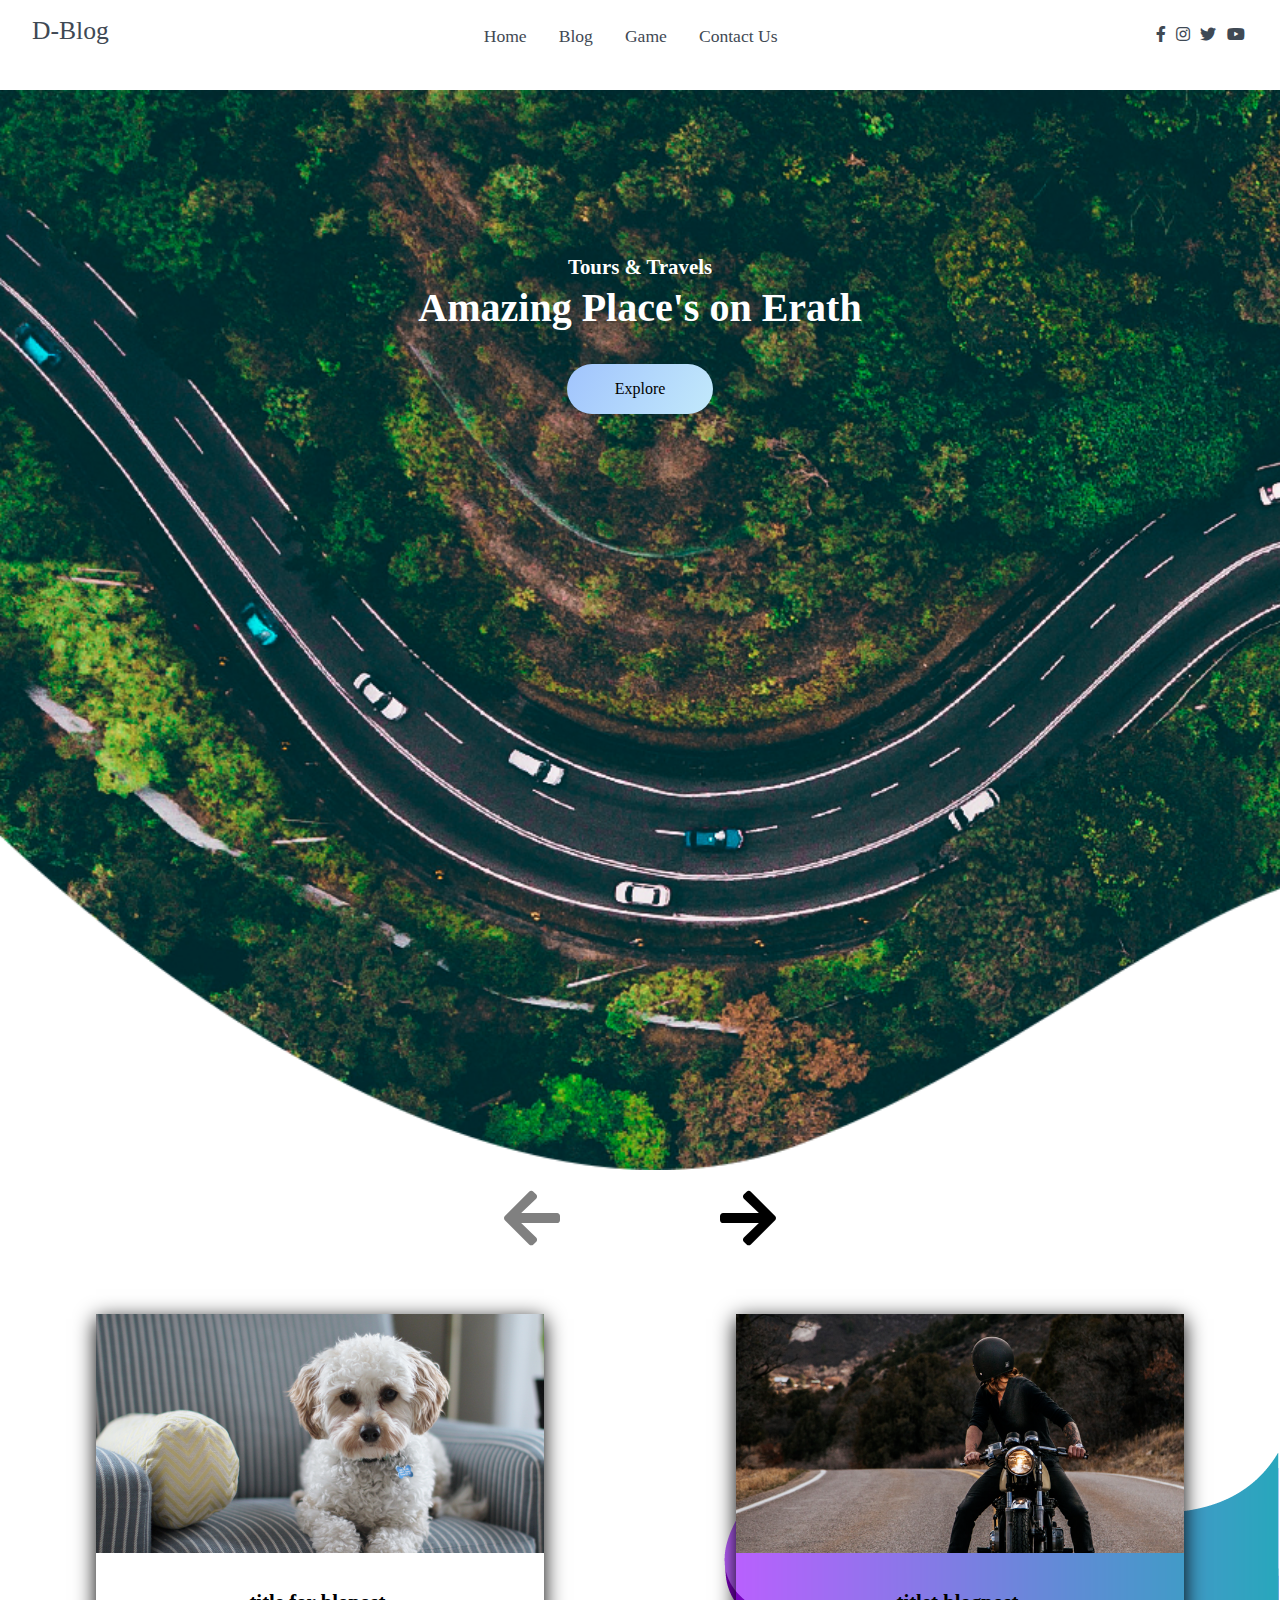
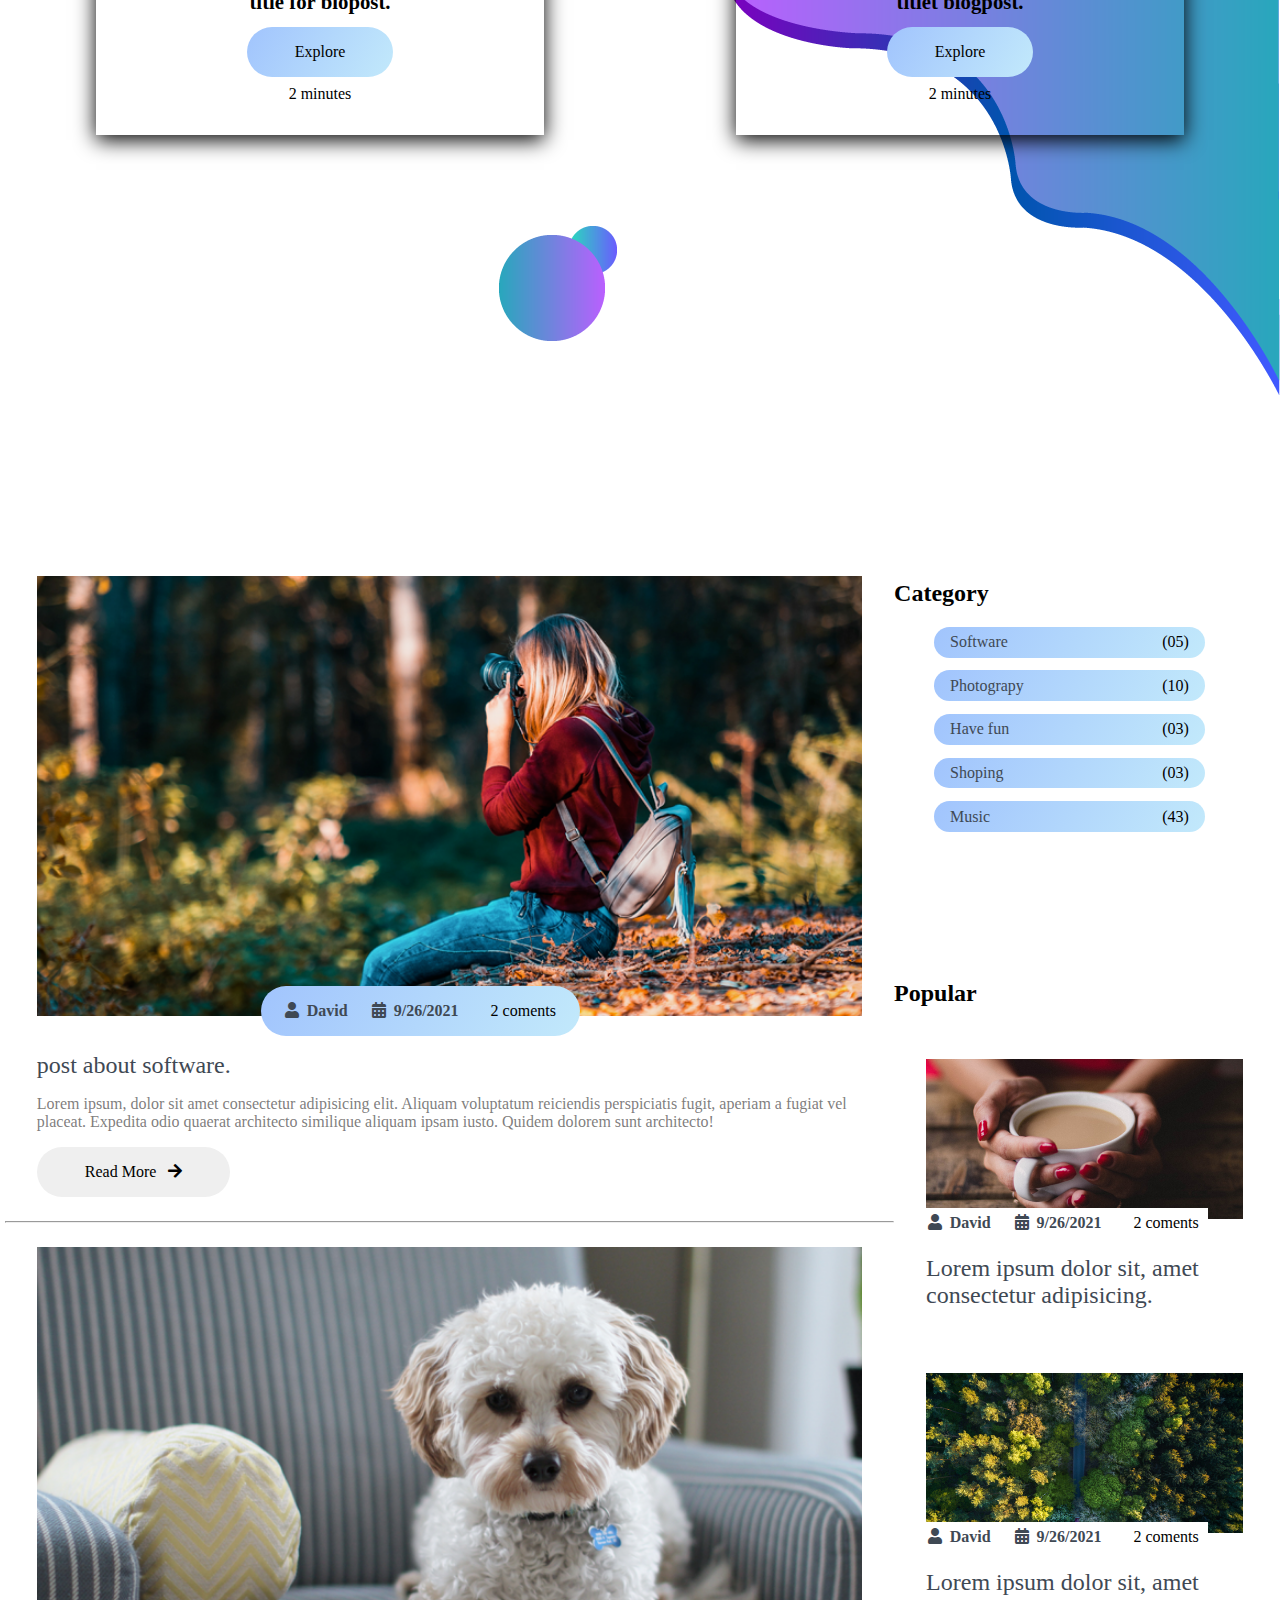
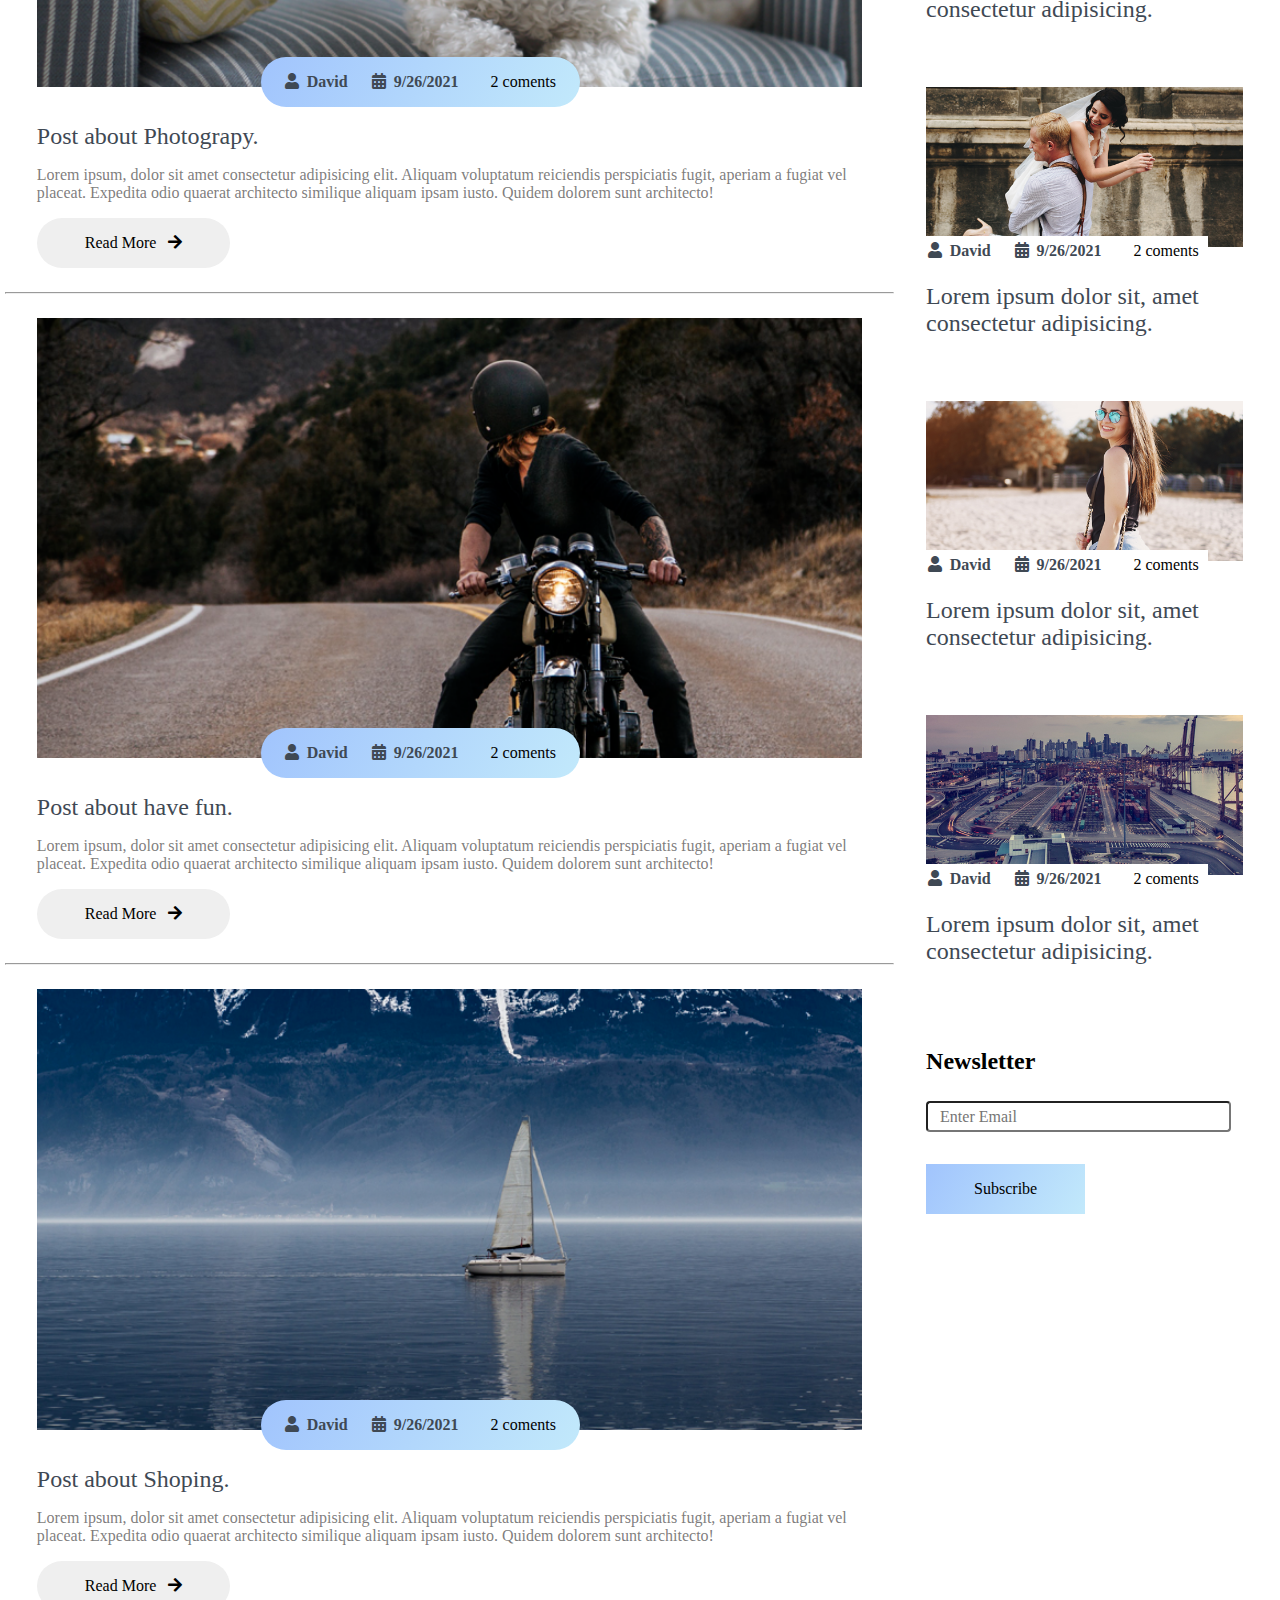
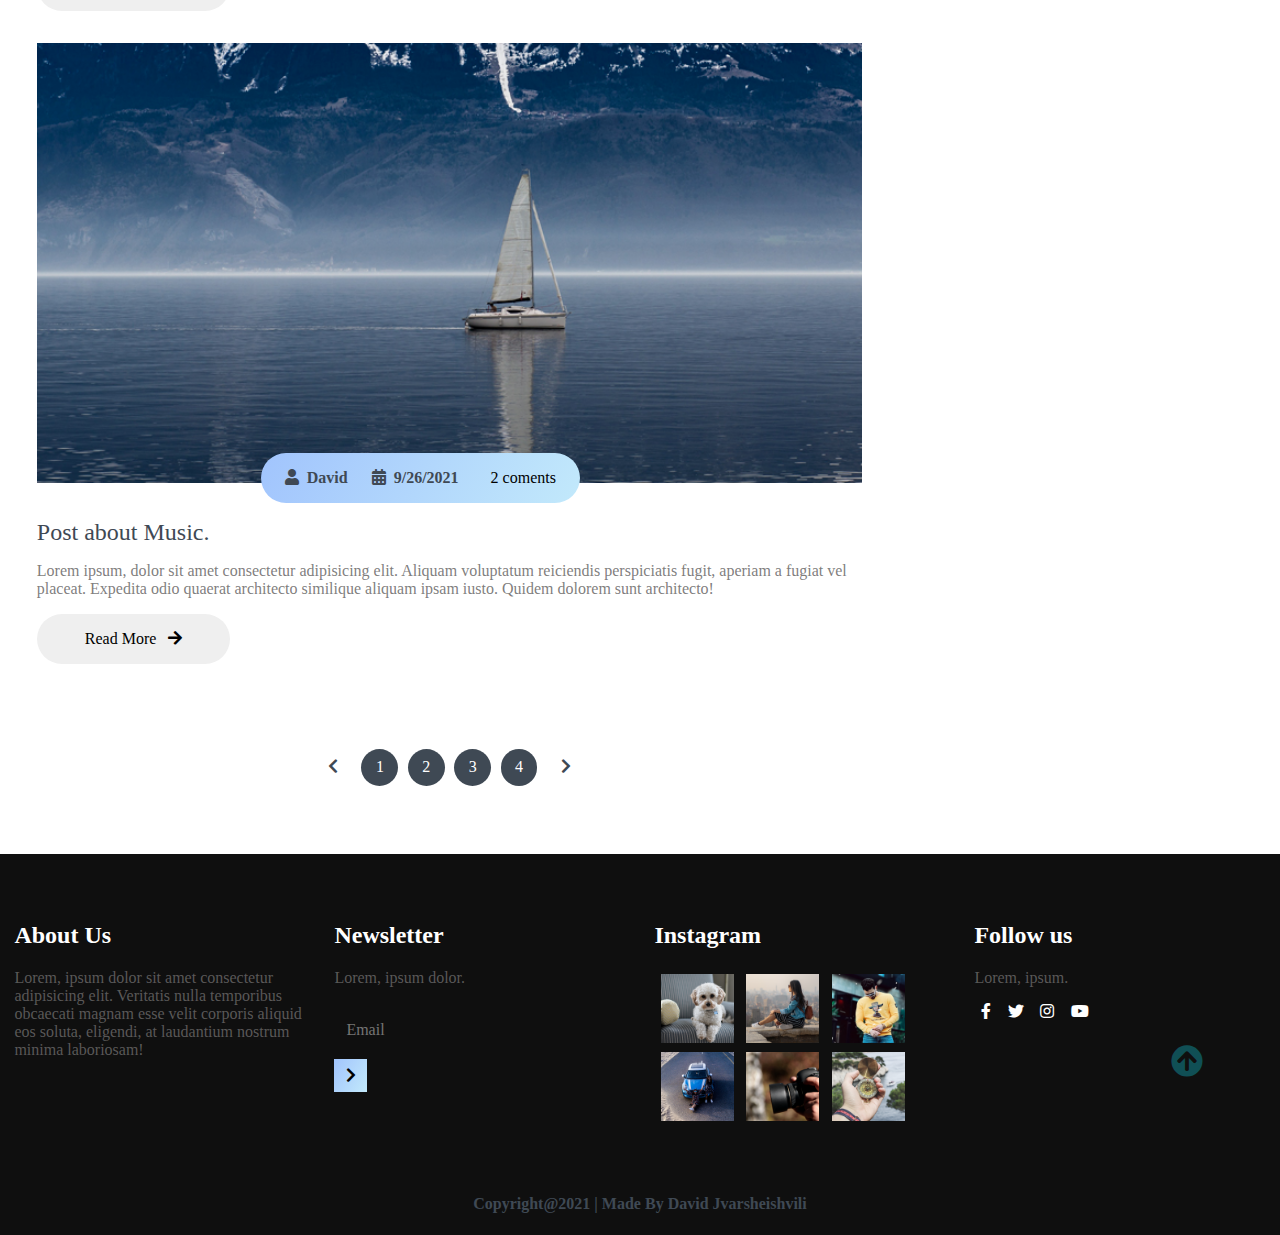
<file: index.html>
<!DOCTYPE html>
<html lang="en">
<head>
    <meta charset="UTF-8">
    <meta http-equiv="X-UA-Compatible" content="IE=edge">
    <meta name="viewport" content="width=device-width, initial-scale=1.0">
<!-- სტილები -->
<!-- 
font-awsome -->
<!-- Optional Theme Stylesheet -->

<link rel="stylesheet" href="css/all.css">
    <link rel="stylesheet" href="css/style.css">
    <title>David's Blog</title>
</head>
<body>
    <!-- ნავ მენიუ -->
    <nav class="nav">
        <div class="nav-menu flex-row">
            <div class="nav-brand">
                <a href="index.html" class="text-gray">D-Blog</a>
            </div>
            <div class="toogle-collapse">
                <div class="toogle-icons" id="menu">
                    <i class="fas fa-bars" id="icon"></i>
                    <i class="fas fa-times" id="close" style="display: none;"></i>
                </div>
            </div>
            <div>
    
                <il class="nav-items">
                    <li class="nav-link">
                        <a href="index.html">Home</a>
                    </li>
                    <li class="nav-link">
                        <a href="blog.html">Blog</a>
                    </li>
                    <li class="nav-link">
                        <a href="game.html">Game</a>
                    </li>
                    <li class="nav-link">
                        <a href="contact.html">Contact Us</a>
                    </li>
                    
    
    
    
    
                </li>
    
            </div>
            <div class="social text-gray">
    <a href="#"><i class="fab fa-facebook-f"></i></a>
    <a href="#"><i class="fab fa-instagram"></i></a>
    <a href="#"><i class="fab fa-twitter"></i></a>
    <a href="#"><i class="fab fa-youtube"></i></a>
    
    
    
            </div>
        </div>
    </nav>
    
 <!-- ნავ მენიუ -->
<!-- მთავარი -->
<main>
<!-- საიტის სათაური -->
<section class="site-title">
<div class="site-background">
    <h3>Tours & Travels</h3>
    <h1>Amazing Place's on Erath</h1>
    <button class="btn">Explore</button>
</div>

</section>

<!-- blogi -->
 <section class="blog-s">
    <div class="container">
        <div id="regualtors">
            <i class="fas fa-arrow-left" id="left"></i>
            <i class="fas fa-arrow-right" id="right"></i>
        </div>
    <div class="blog">

            <div class="blog-post">
    <div class="blog-content"  id="b1">
        <img src="/assets/Blog-post/blog2.png" alt="Post1">
        <div class="blog-title">
            <h3>title for blopost.</h3>
            <button class="btn btn-blog">Explore</button>
            <br>
            <span>2 minutes</span>
        </div>
    </div>
    <div class="blog-content" id="b2">
        <img src="/assets/Blog-post/blog3.png" alt="Post1">
        <div class="blog-title">
            <h3>titlet blogpost.</h3>
            <button class="btn btn-blog">Explore</button>
            <br>
            <span>2 minutes</span>
        </div>
    </div>
    <div class="blog-content display-none" id="b3">
        <img src="/assets/Blog-post/blog1.png" alt="Post1">
        <div class="blog-title">
            <h3>Lorem ipsum dolor sit amet.</h3>
            <button class="btn btn-blog">Explore</button>
            <br>
            <span>2 minutes</span>
        </div>
    </div>
    <div class="blog-content display-none" id="b4">
        <img src="/assets/Blog-post/blog4.png" alt="Post1">
        <div class="blog-title">
            <h3>Lorem ipsum dolor sit amet.</h3>
            <button class="btn btn-blog">Explore</button>
            <br>
            <span>2 minutes</span>
        </div>
    </div>
    </div>
            </div>
        </div>




    
    </section> 
<section class="conteiner">
<div class="site-content">
<div class="post">

    <div class="post-content" id="software">
        <div class="post-image">
            <div>
                <img src="/assets/Blog-post/blog1.png" class="img" alt="">
            </div>
            <div class="post-info flex-row">
                <span>
                    <i class="fas fa-user text-gray">&nbsp;&nbsp;David&nbsp;&nbsp;</i>
                </span>
                <span>
                    <i class="fas fa-calendar-alt text-gray">&nbsp;&nbsp;9/26/2021&nbsp;&nbsp;</i>
                </span>
                <span>&nbsp;&nbsp;2 coments</span>
            </div>
        </div>
        <div class="post-title">
            <a href="#">post about software.</a>
            <p>Lorem ipsum, dolor sit amet consectetur adipisicing elit. Aliquam voluptatum reiciendis perspiciatis fugit, aperiam a fugiat vel placeat. Expedita odio quaerat architecto similique aliquam ipsam iusto. Quidem dolorem sunt architecto!</p>
        <button class="=btn post-btn" style="    border:none;
        border-radius: 2rem;
        padding: 1rem 3rem;
        font-size: 1rem;
        font-family: var(--Livvic);
        cursor: pointer;">Read More &nbsp; <i class="fas fa-arrow-right"></i></button>
        </div>
    </div>
    <hr>
    <div class="post-content" id="photograpy">
        <div class="post-image">
            <div>
                <img src="/assets/Blog-post/blog2.png" class="img" alt="">
            </div>
            <div class="post-info flex-row">
                <span>
                    <i class="fas fa-user text-gray">&nbsp;&nbsp;David&nbsp;&nbsp;</i>
                </span>
                <span>
                    <i class="fas fa-calendar-alt text-gray">&nbsp;&nbsp;9/26/2021&nbsp;&nbsp;</i>
                </span>
                <span>&nbsp;&nbsp;2 coments</span>
            </div>
        </div>
        <div class="post-title">
            <a href="#">Post about Photograpy.</a>
            <p>Lorem ipsum, dolor sit amet consectetur adipisicing elit. Aliquam voluptatum reiciendis perspiciatis fugit, aperiam a fugiat vel placeat. Expedita odio quaerat architecto similique aliquam ipsam iusto. Quidem dolorem sunt architecto!</p>
        <button class="=btn post-btn" style="    border:none;
        border-radius: 2rem;
        padding: 1rem 3rem;
        font-size: 1rem;
        font-family: var(--Livvic);
        cursor: pointer;">Read More &nbsp; <i class="fas fa-arrow-right"></i></button>
        </div>
    </div>
    <hr>
    <div class="post-content" id="have-fun">
        <div class="post-image">
            <div>
                <img src="/assets/Blog-post/blog3.png" class="img" alt="">
            </div>
            <div class="post-info flex-row">
                <span>
                    <i class="fas fa-user text-gray">&nbsp;&nbsp;David&nbsp;&nbsp;</i>
                </span>
                <span>
                    <i class="fas fa-calendar-alt text-gray">&nbsp;&nbsp;9/26/2021&nbsp;&nbsp;</i>
                </span>
                <span>&nbsp;&nbsp;2 coments</span>
            </div>
        </div>
        <div class="post-title">
            <a href="#">Post about have fun.</a>
            <p>Lorem ipsum, dolor sit amet consectetur adipisicing elit. Aliquam voluptatum reiciendis perspiciatis fugit, aperiam a fugiat vel placeat. Expedita odio quaerat architecto similique aliquam ipsam iusto. Quidem dolorem sunt architecto!</p>
        <button class="=btn post-btn" style="    border:none;
        border-radius: 2rem;
        padding: 1rem 3rem;
        font-size: 1rem;
        font-family: var(--Livvic);
        cursor: pointer;">Read More &nbsp; <i class="fas fa-arrow-right"></i></button>
        </div>
    </div>
    <hr>
    <div class="post-content" id="shoping">
        <div class="post-image">
            <div>
                <img src="/assets/Blog-post/blog4.png" class="img" alt="">
            </div>
            <div class="post-info flex-row">
                <span>
                    <i class="fas fa-user text-gray">&nbsp;&nbsp;David&nbsp;&nbsp;</i>
                </span>
                <span>
                    <i class="fas fa-calendar-alt text-gray">&nbsp;&nbsp;9/26/2021&nbsp;&nbsp;</i>
                </span>
                <span>&nbsp;&nbsp;2 coments</span>
            </div>
        </div>
        <div class="post-title">
            <a href="#">Post about Shoping.</a>
            <p>Lorem ipsum, dolor sit amet consectetur adipisicing elit. Aliquam voluptatum reiciendis perspiciatis fugit, aperiam a fugiat vel placeat. Expedita odio quaerat architecto similique aliquam ipsam iusto. Quidem dolorem sunt architecto!</p>
        <button class="=btn post-btn" style="    border:none;
        border-radius: 2rem;
        padding: 1rem 3rem;
        font-size: 1rem;
        font-family: var(--Livvic);
        cursor: pointer;">Read More &nbsp; <i class="fas fa-arrow-right"></i></button>
        </div>
    </div>
    <div class="post-content" id="music">
        <div class="post-image">
            <div>
                <img src="/assets/Blog-post/blog4.png" class="img" alt="">
            </div>
            <div class="post-info flex-row">
                <span>
                    <i class="fas fa-user text-gray">&nbsp;&nbsp;David&nbsp;&nbsp;</i>
                </span>
                <span>
                    <i class="fas fa-calendar-alt text-gray">&nbsp;&nbsp;9/26/2021&nbsp;&nbsp;</i>
                </span>
                <span>&nbsp;&nbsp;2 coments</span>
            </div>
        </div>
        <div class="post-title">
            <a href="#">Post about Music.</a>
            <p>Lorem ipsum, dolor sit amet consectetur adipisicing elit. Aliquam voluptatum reiciendis perspiciatis fugit, aperiam a fugiat vel placeat. Expedita odio quaerat architecto similique aliquam ipsam iusto. Quidem dolorem sunt architecto!</p>
        <button class="=btn post-btn" style="    border:none;
        border-radius: 2rem;
        padding: 1rem 3rem;
        font-size: 1rem;
        font-family: var(--Livvic);
        cursor: pointer;">Read More &nbsp; <i class="fas fa-arrow-right"></i></button>
        </div>
    </div>

    <div class="pagination flex-row">
        <a href="blog.html"><i class="fas fa-chevron-left"></i></a>
 
 <a href="blog.html" class="pages">1</a>
 <a href="blog-2.html" class="pages">2</a>
 <a href="blog.html" class="pages">3</a>
 <a href="blog-2.html" class="pages">4</a>
 
 
        <a href="blog-2.html"><i class="fas fa-chevron-right"></i></a>
        
    </div>
    
</div>
<aside class="sidebar">
    <div class="category">
        <h2>Category</h2>
        <ul class="category-list">
            <li class="list-items">
                <a href="blog.html">Software</a>
                <span>(05)</span>
            </li>
            <li class="list-items">
                <a href="blog.html">Photograpy</a>
                <span>(10)</span>
            </li>
            <li class="list-items">
                <a href="blog.html">Have fun</a>
                <span>(03)</span>
            </li>
            <li class="list-items">
                <a href="blog.html">Shoping</a>
                <span>(03)</span>
            </li>
            <li class="list-items">
                <a href="blog.html">Music</a>
                <span>(43)</span>
            </li>
        </ul>
    </div>
    <div class="popular-posts">
        <h2>Popular</h2>
        <div class="post-content" id="P">
            <div class="post-image">
                <div>
                    <img src="/assets/popular-post/m-blog-1.jpg" class="img" alt="">
                </div>
                <div class="post-info flex-row" id="PI">
                    <span>
                        <i class="fas fa-user text-gray">&nbsp;&nbsp;David&nbsp;&nbsp;</i>
                    </span>
                    <span>
                        <i class="fas fa-calendar-alt text-gray">&nbsp;&nbsp;9/26/2021&nbsp;&nbsp;</i>
                    </span>
                    <span>&nbsp;&nbsp;2 coments</span>
                </div>
            </div>
            <div class="post-title">
                <a href="#">Lorem ipsum dolor sit, amet consectetur adipisicing.</a>
                
            </div>
        </div>
        <div class="post-content" id="P">
            <div class="post-image">
                <div>
                    <img src="/assets/popular-post/m-blog-2.jpg" class="img" alt="">
                </div>
                <div class="post-info flex-row" id="PI">
                    <span>
                        <i class="fas fa-user text-gray">&nbsp;&nbsp;David&nbsp;&nbsp;</i>
                    </span>
                    <span>
                        <i class="fas fa-calendar-alt text-gray">&nbsp;&nbsp;9/26/2021&nbsp;&nbsp;</i>
                    </span>
                    <span>&nbsp;&nbsp;2 coments</span>
                </div>
            </div>
            <div class="post-title">
                <a href="#">Lorem ipsum dolor sit, amet consectetur adipisicing.</a>
                
            </div>
        </div>
        <div class="post-content" id="P">
            <div class="post-image">
                <div>
                    <img src="/assets/popular-post/m-blog-3.jpg" class="img" alt="">
                </div>
                <div class="post-info flex-row" id="PI">
                    <span>
                        <i class="fas fa-user text-gray">&nbsp;&nbsp;David&nbsp;&nbsp;</i>
                    </span>
                    <span>
                        <i class="fas fa-calendar-alt text-gray">&nbsp;&nbsp;9/26/2021&nbsp;&nbsp;</i>
                    </span>
                    <span>&nbsp;&nbsp;2 coments</span>
                </div>
            </div>
            <div class="post-title">
                <a href="#">Lorem ipsum dolor sit, amet consectetur adipisicing.</a>
                
            </div>
        </div>
        <div class="post-content" id="P">
            <div class="post-image">
                <div>
                    <img src="/assets/popular-post/m-blog-4.jpg" class="img" alt="">
                </div>
                <div class="post-info flex-row" id="PI">
                    <span>
                        <i class="fas fa-user text-gray">&nbsp;&nbsp;David&nbsp;&nbsp;</i>
                    </span>
                    <span>
                        <i class="fas fa-calendar-alt text-gray">&nbsp;&nbsp;9/26/2021&nbsp;&nbsp;</i>
                    </span>
                    <span>&nbsp;&nbsp;2 coments</span>
                </div>
            </div>
            <div class="post-title">
                <a href="#">Lorem ipsum dolor sit, amet consectetur adipisicing.</a>
                
            </div>
        </div>
        <div class="post-content" id="P">
            <div class="post-image">
                <div>
                    <img src="/assets/popular-post/m-blog-5.jpg" class="img" alt="">
                </div>
                <div class="post-info flex-row" id="PI">
                    <span>
                        <i class="fas fa-user text-gray">&nbsp;&nbsp;David&nbsp;&nbsp;</i>
                    </span>
                    <span>
                        <i class="fas fa-calendar-alt text-gray">&nbsp;&nbsp;9/26/2021&nbsp;&nbsp;</i>
                    </span>
                    <span>&nbsp;&nbsp;2 coments</span>
                </div>
            </div>
            <div class="post-title">
                <a href="#">Lorem ipsum dolor sit, amet consectetur adipisicing.</a>
                
            </div>
        </div>

    </div>

    <div class="newsletter">
        <h2>Newsletter</h2>
        <div class="form-element">
            <input type="text" class="input-element" placeholder="Enter Email">
            <button class="btn form-btn" >Subscribe</button>
        </div>
    </div>


</aside>
</div>



</section>
</main>


<!-- foooter -->

<footer class="footer">
<div class="footer-conteiner">
    <div class="about">
        <h2>About Us</h2>
        <p>Lorem, ipsum dolor sit amet consectetur adipisicing elit. Veritatis nulla temporibus obcaecati magnam esse velit corporis aliquid eos soluta, eligendi, at laudantium nostrum minima laboriosam!</p>
    </div>
    <div class="footer-newsletter">
        <h2>Newsletter</h2>
        <p>Lorem, ipsum dolor.</p>
        <div class="footer-form-element">
            <input type="text" placeholder="Email"> <span><i class="fas fa-chevron-right"></i></span>
        </div>
    </div>
    <div class="instagram">
        <h2>Instagram</h2>
        <div class="flex-row">
            <img src="/assets/instagram/thumb-card3.png" alt="insta">
            <img src="/assets/instagram/thumb-card4.png" alt="insta">
            <img src="/assets/instagram/thumb-card5.png" alt="insta">
        </div>
        <div class="flex-row">
            <img src="/assets/instagram/thumb-card6.png" alt="insta">
            <img src="/assets/instagram/thumb-card7.png" alt="insta">
            <img src="/assets/instagram/thumb-card8.png" alt="insta">
        </div>
    </div>
    <div class="fallow">
        <h2>Follow us</h2>
        <p>Lorem, ipsum.</p>
        <div>
            <i class="fab fa-facebook-f social-icons"></i>
            <i class="fab fa-twitter social-icons"></i>
            <i class="fab fa-instagram social-icons"></i>
            <i class="fab fa-youtube social-icons"></i>
        </div>
    </div>
</div>



<div class="rights flex-row">
    <h4 class="text-gray">Copyright@2021  | Made By David Jvarsheishvili</h4>
</div>
<div class="move-up">
    <span><i class="fas fa-arrow-circle-up fa-2x"></i></span>
</div>
</footer>

<!-- ჯს -->
<script src="js/main.js"></script>
</body>
</html>
</file>
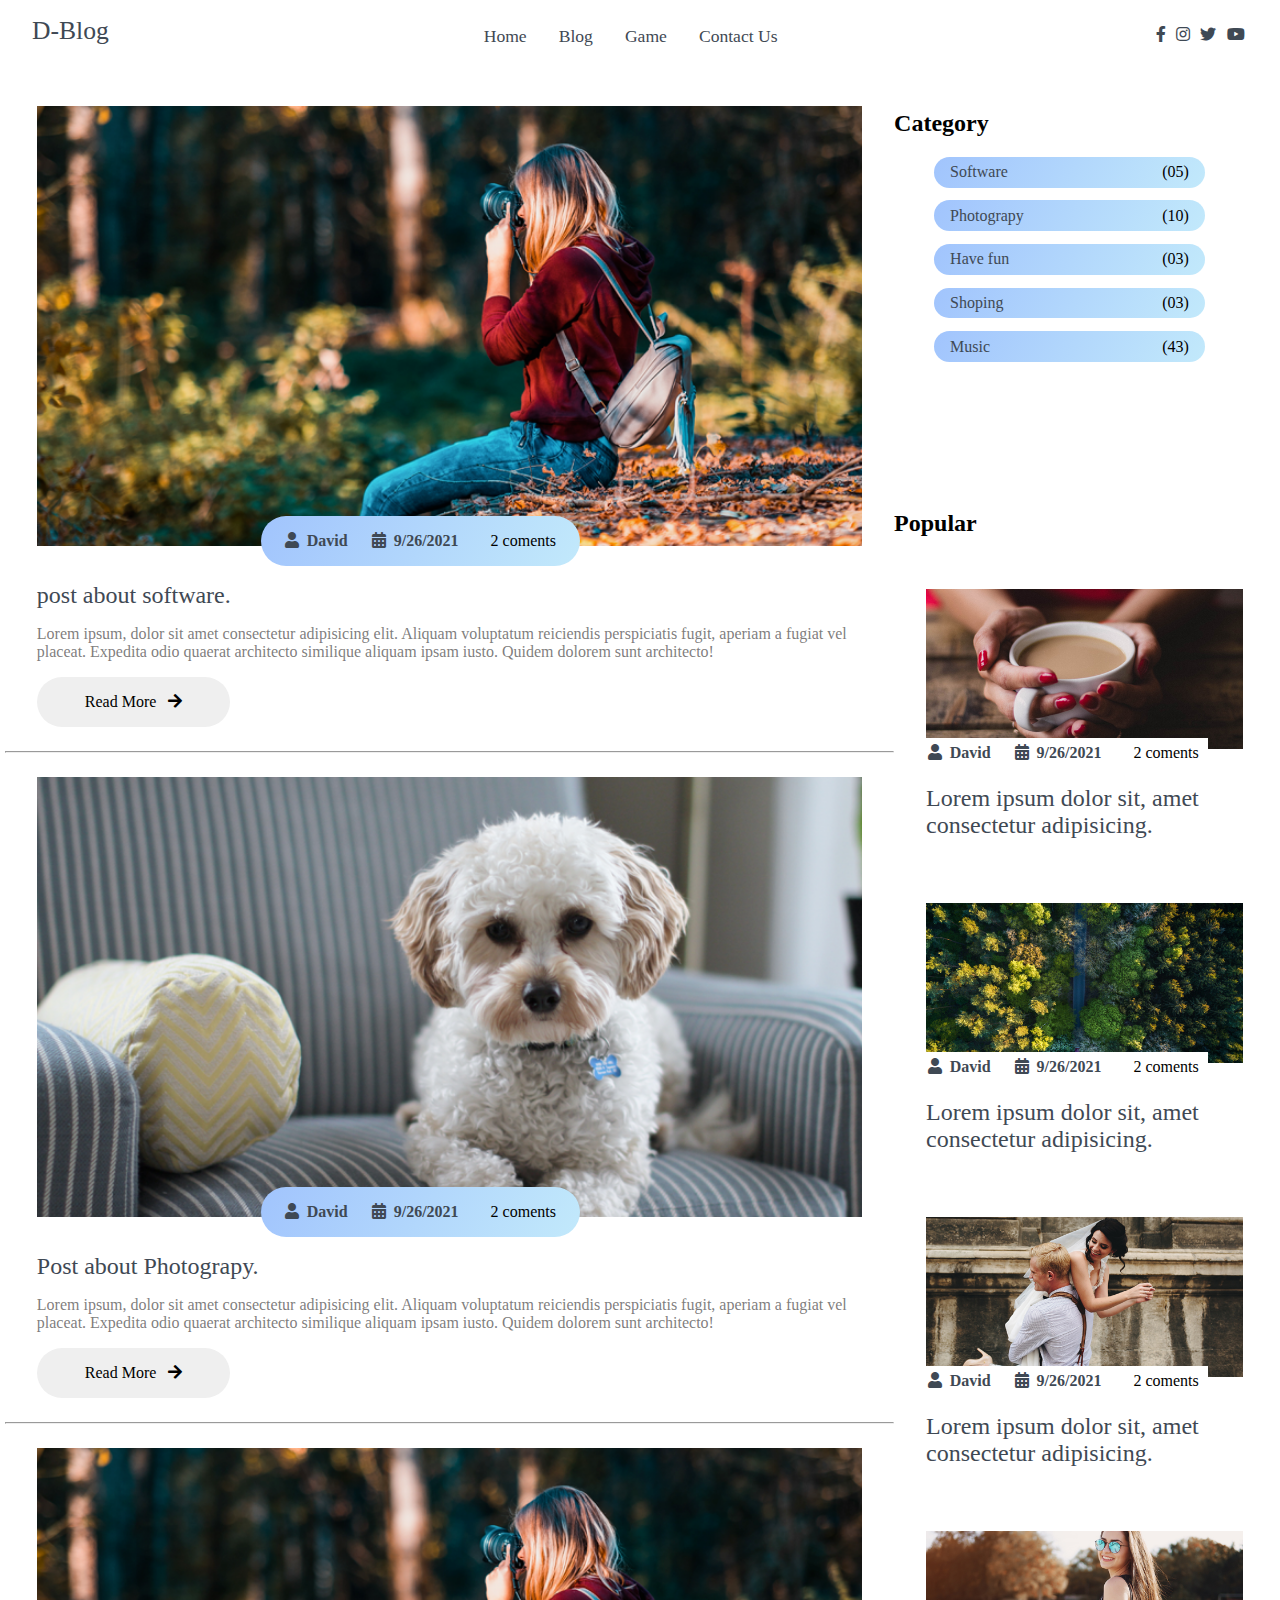
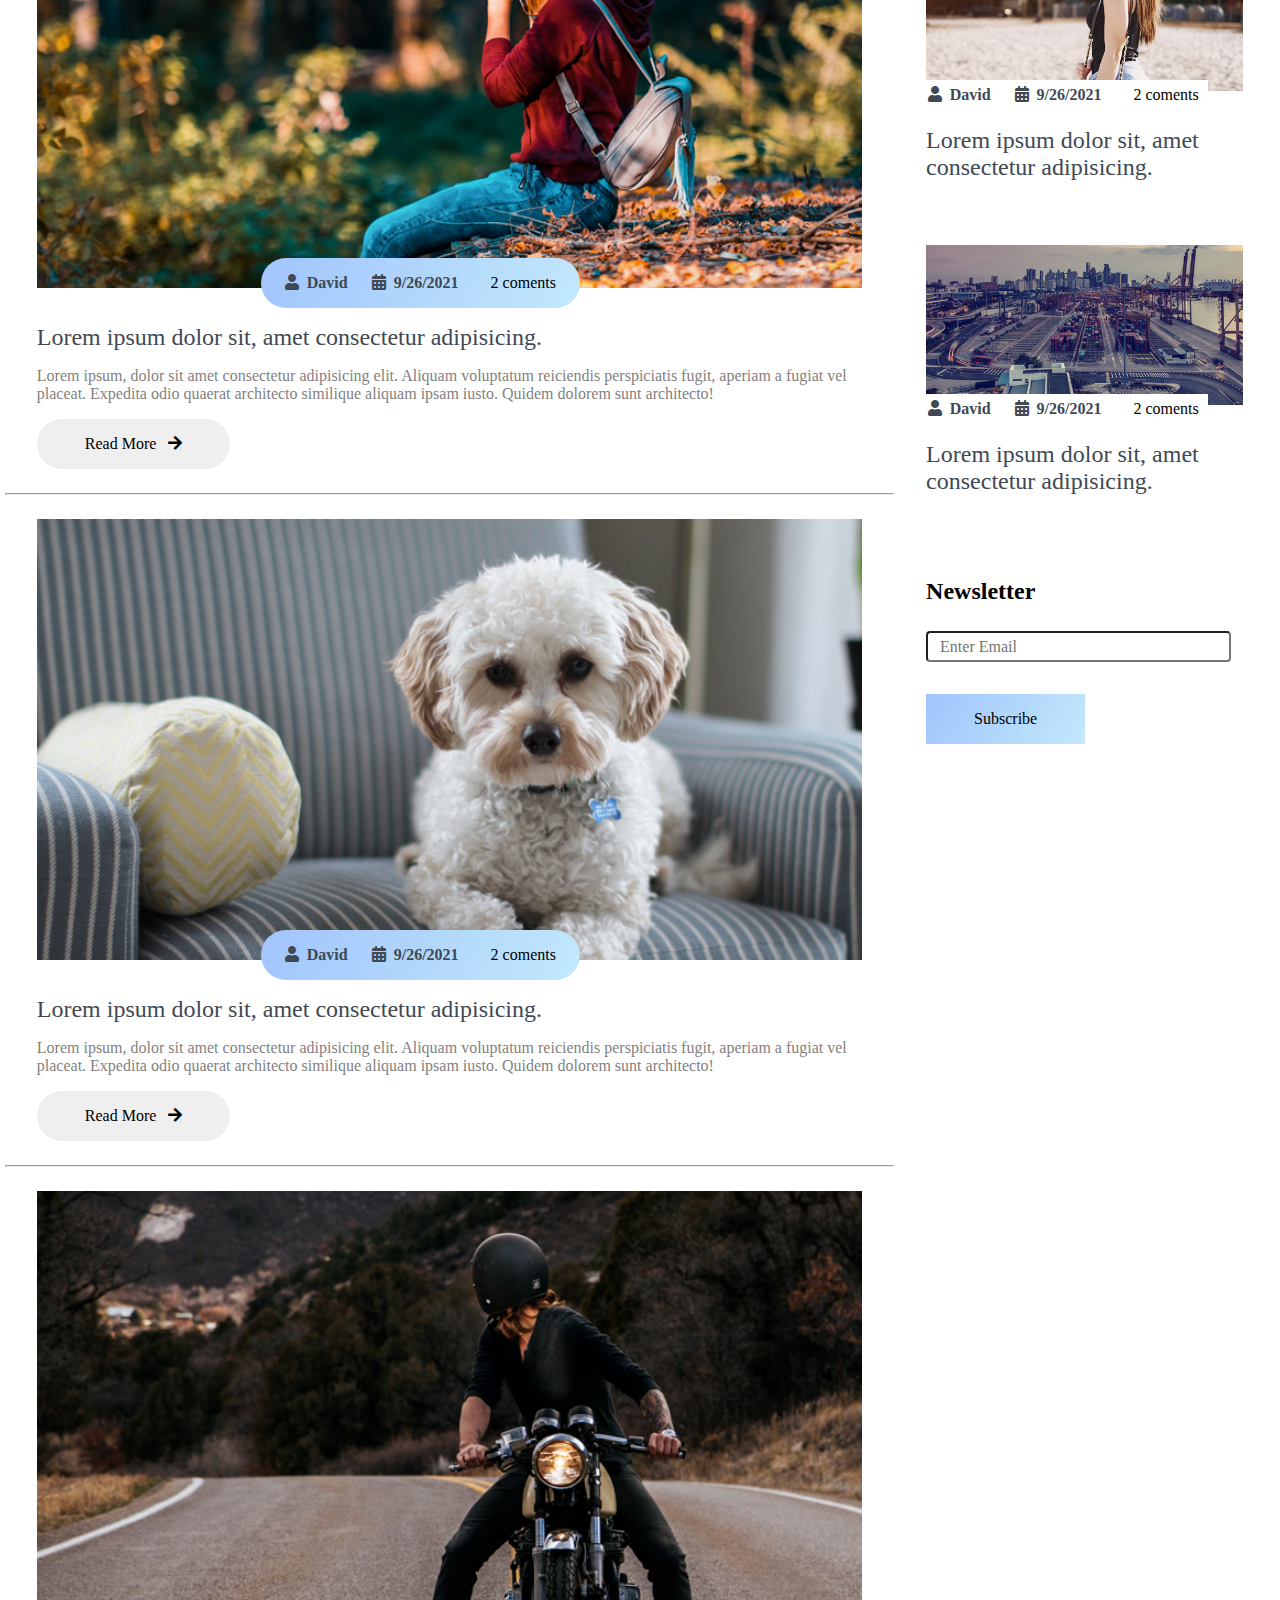
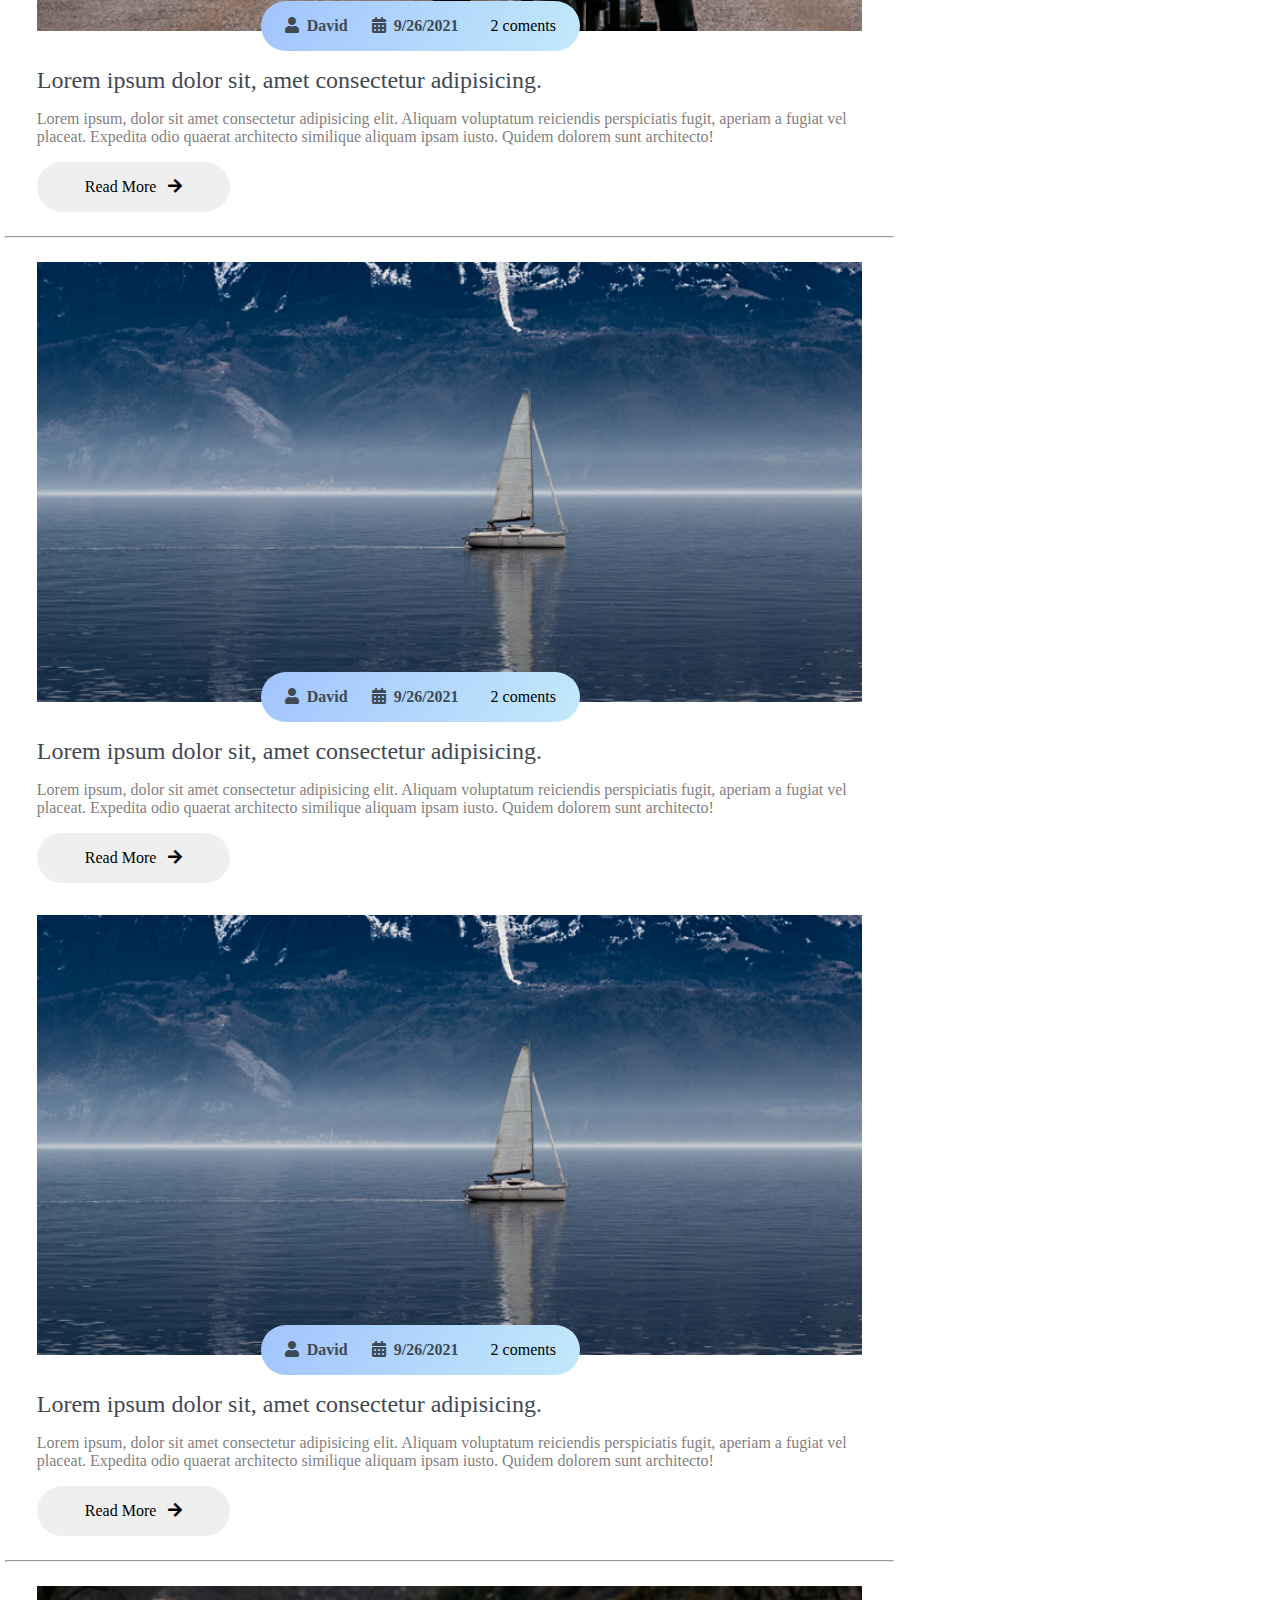
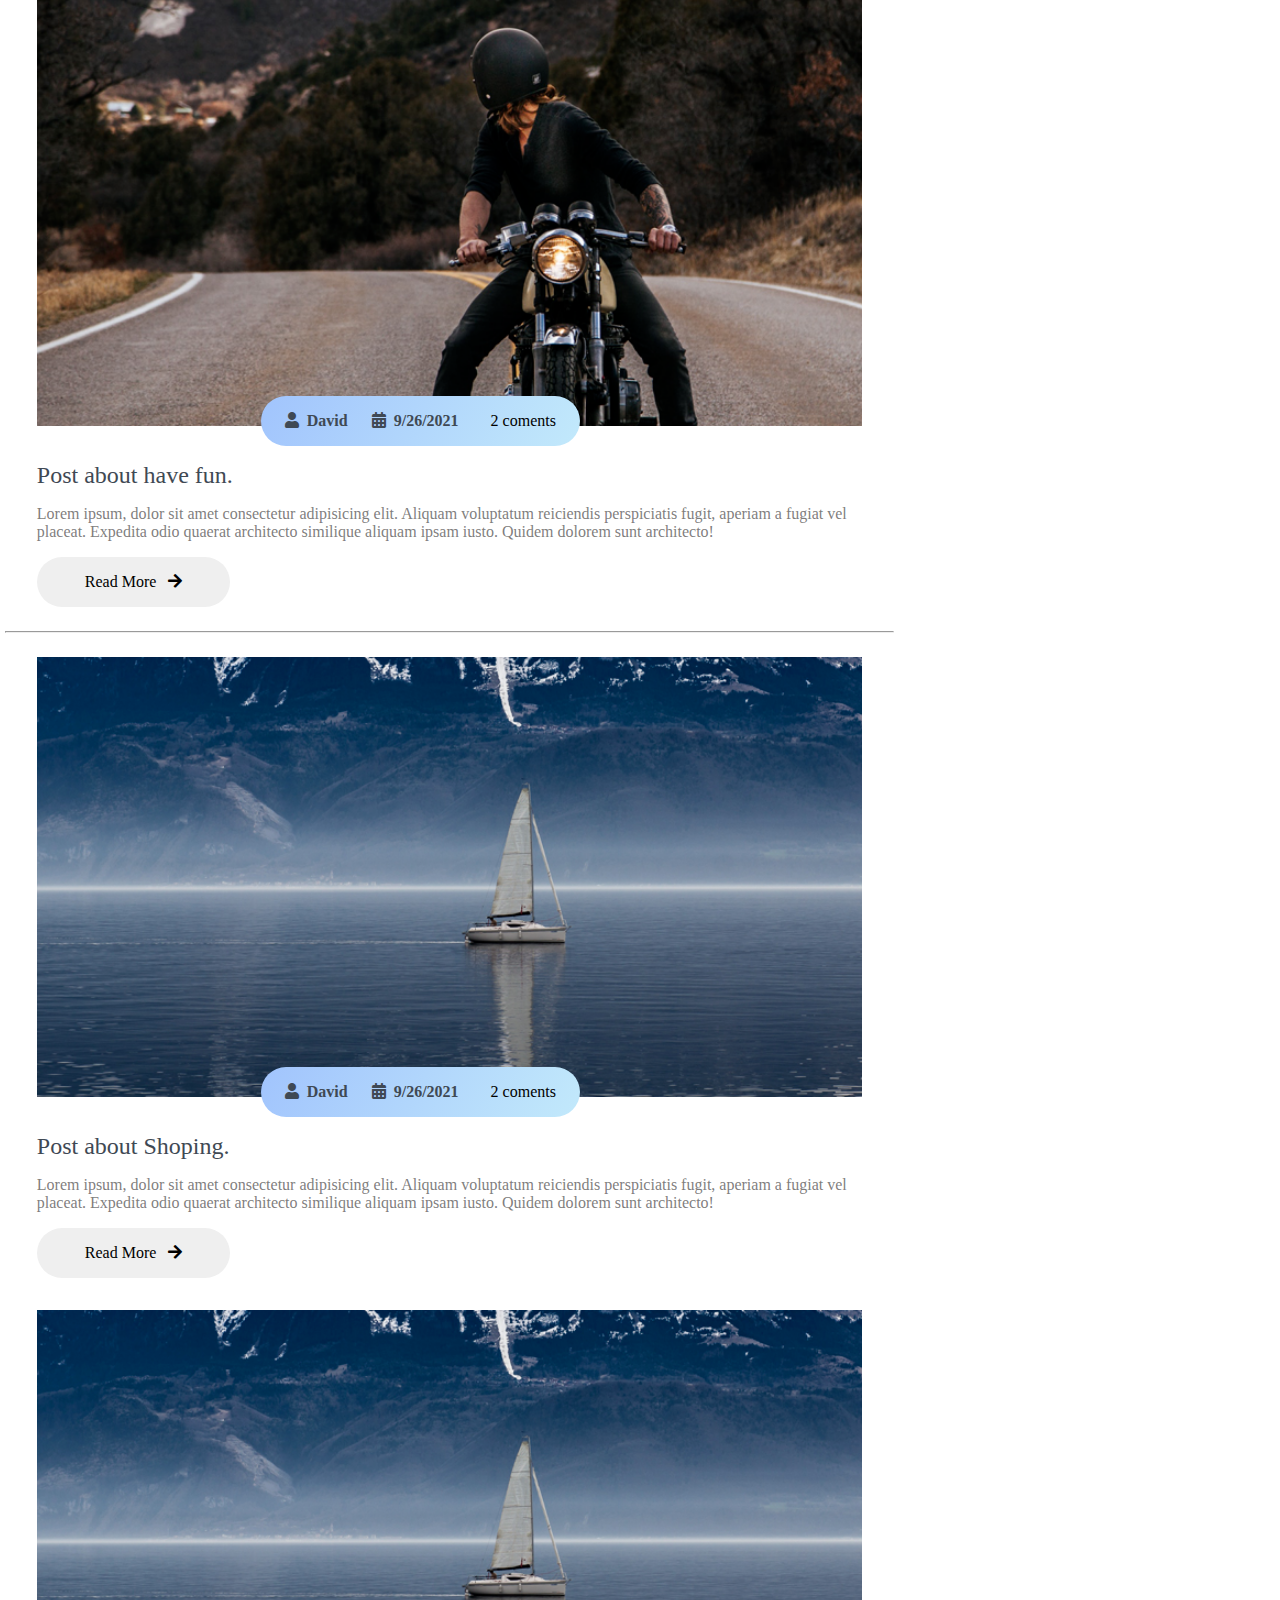
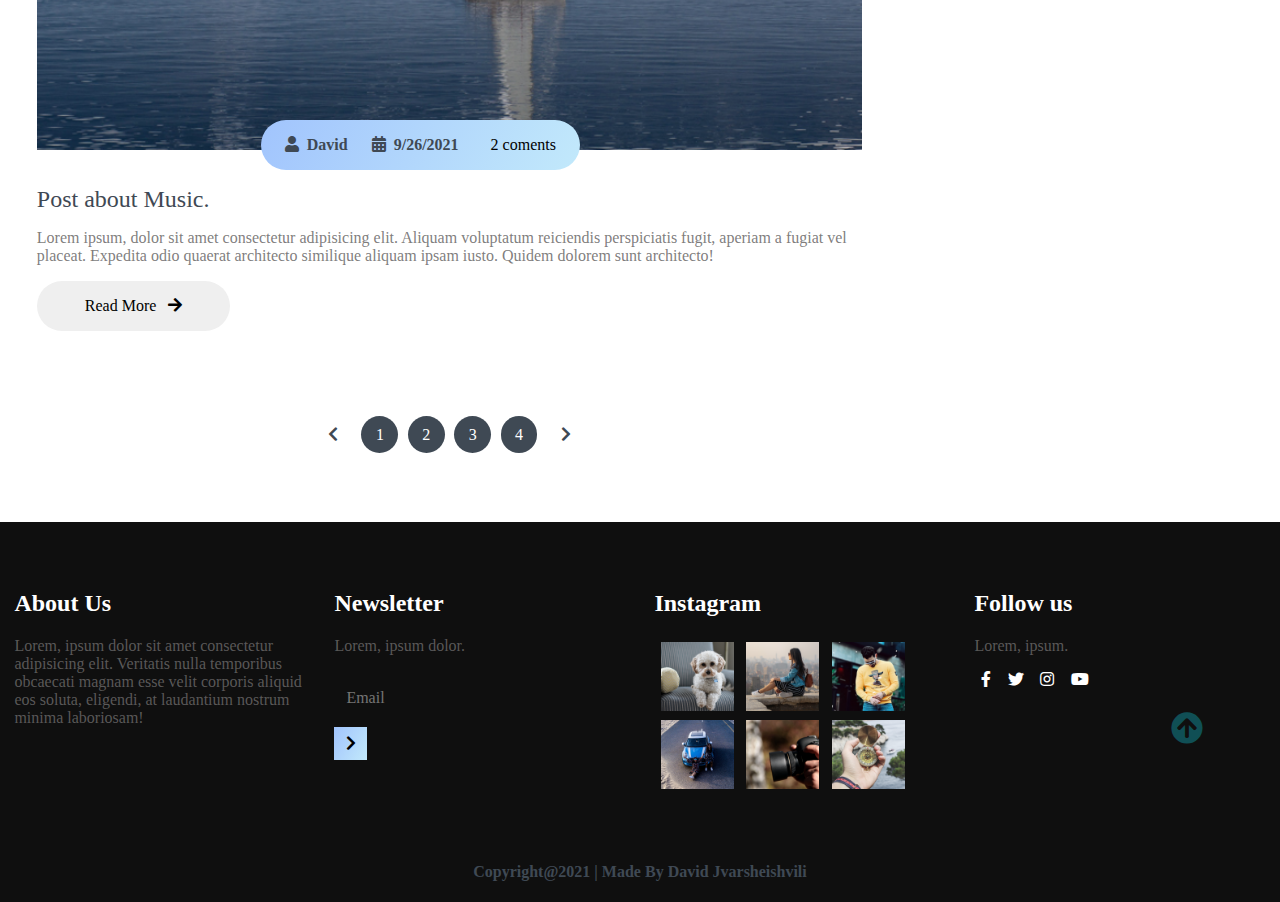
<file: blog-2.html>
<!DOCTYPE html>
<html lang="en">
<head>
    <meta charset="UTF-8">
    <meta http-equiv="X-UA-Compatible" content="IE=edge">
    <meta name="viewport" content="width=device-width, initial-scale=1.0">
<!-- სტილები -->
<!-- 
font-awsome -->
<!-- Optional Theme Stylesheet -->

<link rel="stylesheet" href="css/all.css">
    <link rel="stylesheet" href="css/style.css">
    <title>David's Blog</title>
</head>
<body>
    <!-- ნავ მენიუ -->
    <nav class="nav">
        <div class="nav-menu flex-row">
            <div class="nav-brand">
                <a href="index.html" class="text-gray">D-Blog</a>
            </div>
            <div class="toogle-collapse">
                <div class="toogle-icons" id="menu">
                    <i class="fas fa-bars" id="icon"></i>
                    <i class="fas fa-times" id="close" style="display: none;"></i>
                </div>
            </div>
            <div>
    
                <il class="nav-items">
                    <li class="nav-link">
                        <a href="index.html">Home</a>
                    </li>
                    <li class="nav-link">
                        <a href="blog.html">Blog</a>
                    </li>
                    <li class="nav-link">
                        <a href="game.html">Game</a>
                    </li>
                    <li class="nav-link">
                        <a href="contact.html">Contact Us</a>
                    </li>
                    
    
    
    
    
                </li>
    
            </div>
            <div class="social text-gray">
    <a href="#"><i class="fab fa-facebook-f"></i></a>
    <a href="#"><i class="fab fa-instagram"></i></a>
    <a href="#"><i class="fab fa-twitter"></i></a>
    <a href="#"><i class="fab fa-youtube"></i></a>
    
    
    
            </div>
        </div>
    </nav>
    
 <!-- ნავ მენიუ -->
<!-- მთავარი -->
<main>
<!-- საიტის სათაური -->


<!-- blogi -->

<section class="conteiner">
<div class="site-content">
<div class="post">

    <div class="post-content" id="software">
        <div class="post-image">
            <div>
                <img src="/assets/Blog-post/blog1.png" class="img" alt="">
            </div>
            <div class="post-info flex-row">
                <span>
                    <i class="fas fa-user text-gray">&nbsp;&nbsp;David&nbsp;&nbsp;</i>
                </span>
                <span>
                    <i class="fas fa-calendar-alt text-gray">&nbsp;&nbsp;9/26/2021&nbsp;&nbsp;</i>
                </span>
                <span>&nbsp;&nbsp;2 coments</span>
            </div>
        </div>
        <div class="post-title">
            <a href="#">post about software.</a>
            <p>Lorem ipsum, dolor sit amet consectetur adipisicing elit. Aliquam voluptatum reiciendis perspiciatis fugit, aperiam a fugiat vel placeat. Expedita odio quaerat architecto similique aliquam ipsam iusto. Quidem dolorem sunt architecto!</p>
        <button class="=btn post-btn" style="    border:none;
        border-radius: 2rem;
        padding: 1rem 3rem;
        font-size: 1rem;
        font-family: var(--Livvic);
        cursor: pointer;">Read More &nbsp; <i class="fas fa-arrow-right"></i></button>
        </div>
    </div>
    <hr>
    <div class="post-content" id="photograpy">
        <div class="post-image">
            <div>
                <img src="/assets/Blog-post/blog2.png" class="img" alt="">
            </div>
            <div class="post-info flex-row">
                <span>
                    <i class="fas fa-user text-gray">&nbsp;&nbsp;David&nbsp;&nbsp;</i>
                </span>
                <span>
                    <i class="fas fa-calendar-alt text-gray">&nbsp;&nbsp;9/26/2021&nbsp;&nbsp;</i>
                </span>
                <span>&nbsp;&nbsp;2 coments</span>
            </div>
        </div>
        <div class="post-title">
            <a href="#">Post about Photograpy.</a>
            <p>Lorem ipsum, dolor sit amet consectetur adipisicing elit. Aliquam voluptatum reiciendis perspiciatis fugit, aperiam a fugiat vel placeat. Expedita odio quaerat architecto similique aliquam ipsam iusto. Quidem dolorem sunt architecto!</p>
        <button class="=btn post-btn" style="    border:none;
        border-radius: 2rem;
        padding: 1rem 3rem;
        font-size: 1rem;
        font-family: var(--Livvic);
        cursor: pointer;">Read More &nbsp; <i class="fas fa-arrow-right"></i></button>
        </div>
    </div>
    <hr>

    <div class="post-content" id="software">
        <div class="post-image">
            <div>
                <img src="/assets/Blog-post/blog1.png" class="img" alt="">
            </div>
            <div class="post-info flex-row">
                <span>
                    <i class="fas fa-user text-gray">&nbsp;&nbsp;David&nbsp;&nbsp;</i>
                </span>
                <span>
                    <i class="fas fa-calendar-alt text-gray">&nbsp;&nbsp;9/26/2021&nbsp;&nbsp;</i>
                </span>
                <span>&nbsp;&nbsp;2 coments</span>
            </div>
        </div>
        <div class="post-title">
            <a href="#">Lorem ipsum dolor sit, amet consectetur adipisicing.</a>
            <p>Lorem ipsum, dolor sit amet consectetur adipisicing elit. Aliquam voluptatum reiciendis perspiciatis fugit, aperiam a fugiat vel placeat. Expedita odio quaerat architecto similique aliquam ipsam iusto. Quidem dolorem sunt architecto!</p>
        <button class="=btn post-btn" style="    border:none;
        border-radius: 2rem;
        padding: 1rem 3rem;
        font-size: 1rem;
        font-family: var(--Livvic);
        cursor: pointer;">Read More &nbsp; <i class="fas fa-arrow-right"></i></button>
        </div>
    </div>
    <hr>
    <div class="post-content" id="photograpy">
        <div class="post-image">
            <div>
                <img src="/assets/Blog-post/blog2.png" class="img" alt="">
            </div>
            <div class="post-info flex-row">
                <span>
                    <i class="fas fa-user text-gray">&nbsp;&nbsp;David&nbsp;&nbsp;</i>
                </span>
                <span>
                    <i class="fas fa-calendar-alt text-gray">&nbsp;&nbsp;9/26/2021&nbsp;&nbsp;</i>
                </span>
                <span>&nbsp;&nbsp;2 coments</span>
            </div>
        </div>
        <div class="post-title">
            <a href="#">Lorem ipsum dolor sit, amet consectetur adipisicing.</a>
            <p>Lorem ipsum, dolor sit amet consectetur adipisicing elit. Aliquam voluptatum reiciendis perspiciatis fugit, aperiam a fugiat vel placeat. Expedita odio quaerat architecto similique aliquam ipsam iusto. Quidem dolorem sunt architecto!</p>
        <button class="=btn post-btn" style="    border:none;
        border-radius: 2rem;
        padding: 1rem 3rem;
        font-size: 1rem;
        font-family: var(--Livvic);
        cursor: pointer;">Read More &nbsp; <i class="fas fa-arrow-right"></i></button>
        </div>
    </div>
    <hr>
    <div class="post-content" id="have-fun">
        <div class="post-image">
            <div>
                <img src="/assets/Blog-post/blog3.png" class="img" alt="">
            </div>
            <div class="post-info flex-row">
                <span>
                    <i class="fas fa-user text-gray">&nbsp;&nbsp;David&nbsp;&nbsp;</i>
                </span>
                <span>
                    <i class="fas fa-calendar-alt text-gray">&nbsp;&nbsp;9/26/2021&nbsp;&nbsp;</i>
                </span>
                <span>&nbsp;&nbsp;2 coments</span>
            </div>
        </div>
        <div class="post-title">
            <a href="#">Lorem ipsum dolor sit, amet consectetur adipisicing.</a>
            <p>Lorem ipsum, dolor sit amet consectetur adipisicing elit. Aliquam voluptatum reiciendis perspiciatis fugit, aperiam a fugiat vel placeat. Expedita odio quaerat architecto similique aliquam ipsam iusto. Quidem dolorem sunt architecto!</p>
        <button class="=btn post-btn" style="    border:none;
        border-radius: 2rem;
        padding: 1rem 3rem;
        font-size: 1rem;
        font-family: var(--Livvic);
        cursor: pointer;">Read More &nbsp; <i class="fas fa-arrow-right"></i></button>
        </div>
    </div>
    <hr>
    <div class="post-content" id="shoping">
        <div class="post-image">
            <div>
                <img src="/assets/Blog-post/blog4.png" class="img" alt="">
            </div>
            <div class="post-info flex-row">
                <span>
                    <i class="fas fa-user text-gray">&nbsp;&nbsp;David&nbsp;&nbsp;</i>
                </span>
                <span>
                    <i class="fas fa-calendar-alt text-gray">&nbsp;&nbsp;9/26/2021&nbsp;&nbsp;</i>
                </span>
                <span>&nbsp;&nbsp;2 coments</span>
            </div>
        </div>
        <div class="post-title">
            <a href="#">Lorem ipsum dolor sit, amet consectetur adipisicing.</a>
            <p>Lorem ipsum, dolor sit amet consectetur adipisicing elit. Aliquam voluptatum reiciendis perspiciatis fugit, aperiam a fugiat vel placeat. Expedita odio quaerat architecto similique aliquam ipsam iusto. Quidem dolorem sunt architecto!</p>
        <button class="=btn post-btn" style="    border:none;
        border-radius: 2rem;
        padding: 1rem 3rem;
        font-size: 1rem;
        font-family: var(--Livvic);
        cursor: pointer;">Read More &nbsp; <i class="fas fa-arrow-right"></i></button>
        </div>
    </div>
    <div class="post-content" id="music">
        <div class="post-image">
            <div>
                <img src="/assets/Blog-post/blog4.png" class="img" alt="">
            </div>
            <div class="post-info flex-row">
                <span>
                    <i class="fas fa-user text-gray">&nbsp;&nbsp;David&nbsp;&nbsp;</i>
                </span>
                <span>
                    <i class="fas fa-calendar-alt text-gray">&nbsp;&nbsp;9/26/2021&nbsp;&nbsp;</i>
                </span>
                <span>&nbsp;&nbsp;2 coments</span>
            </div>
        </div>
        <div class="post-title">
            <a href="#">Lorem ipsum dolor sit, amet consectetur adipisicing.</a>
            <p>Lorem ipsum, dolor sit amet consectetur adipisicing elit. Aliquam voluptatum reiciendis perspiciatis fugit, aperiam a fugiat vel placeat. Expedita odio quaerat architecto similique aliquam ipsam iusto. Quidem dolorem sunt architecto!</p>
        <button class="=btn post-btn" style="    border:none;
        border-radius: 2rem;
        padding: 1rem 3rem;
        font-size: 1rem;
        font-family: var(--Livvic);
        cursor: pointer;">Read More &nbsp; <i class="fas fa-arrow-right"></i></button>
        </div>
    </div>
    <hr>
    <!-- vl2 -->
    
    <div class="post-content" id="have-fun">
        <div class="post-image">
            <div>
                <img src="/assets/Blog-post/blog3.png" class="img" alt="">
            </div>
            <div class="post-info flex-row">
                <span>
                    <i class="fas fa-user text-gray">&nbsp;&nbsp;David&nbsp;&nbsp;</i>
                </span>
                <span>
                    <i class="fas fa-calendar-alt text-gray">&nbsp;&nbsp;9/26/2021&nbsp;&nbsp;</i>
                </span>
                <span>&nbsp;&nbsp;2 coments</span>
            </div>
        </div>
        <div class="post-title">
            <a href="#">Post about have fun.</a>
            <p>Lorem ipsum, dolor sit amet consectetur adipisicing elit. Aliquam voluptatum reiciendis perspiciatis fugit, aperiam a fugiat vel placeat. Expedita odio quaerat architecto similique aliquam ipsam iusto. Quidem dolorem sunt architecto!</p>
        <button class="=btn post-btn" style="    border:none;
        border-radius: 2rem;
        padding: 1rem 3rem;
        font-size: 1rem;
        font-family: var(--Livvic);
        cursor: pointer;">Read More &nbsp; <i class="fas fa-arrow-right"></i></button>
        </div>
    </div>
    <hr>
    <div class="post-content" id="shoping">
        <div class="post-image">
            <div>
                <img src="/assets/Blog-post/blog4.png" class="img" alt="">
            </div>
            <div class="post-info flex-row">
                <span>
                    <i class="fas fa-user text-gray">&nbsp;&nbsp;David&nbsp;&nbsp;</i>
                </span>
                <span>
                    <i class="fas fa-calendar-alt text-gray">&nbsp;&nbsp;9/26/2021&nbsp;&nbsp;</i>
                </span>
                <span>&nbsp;&nbsp;2 coments</span>
            </div>
        </div>
        <div class="post-title">
            <a href="#">Post about Shoping.</a>
            <p>Lorem ipsum, dolor sit amet consectetur adipisicing elit. Aliquam voluptatum reiciendis perspiciatis fugit, aperiam a fugiat vel placeat. Expedita odio quaerat architecto similique aliquam ipsam iusto. Quidem dolorem sunt architecto!</p>
        <button class="=btn post-btn" style="    border:none;
        border-radius: 2rem;
        padding: 1rem 3rem;
        font-size: 1rem;
        font-family: var(--Livvic);
        cursor: pointer;">Read More &nbsp; <i class="fas fa-arrow-right"></i></button>
        </div>
    </div>
    <div class="post-content" id="music">
        <div class="post-image">
            <div>
                <img src="/assets/Blog-post/blog4.png" class="img" alt="">
            </div>
            <div class="post-info flex-row">
                <span>
                    <i class="fas fa-user text-gray">&nbsp;&nbsp;David&nbsp;&nbsp;</i>
                </span>
                <span>
                    <i class="fas fa-calendar-alt text-gray">&nbsp;&nbsp;9/26/2021&nbsp;&nbsp;</i>
                </span>
                <span>&nbsp;&nbsp;2 coments</span>
            </div>
        </div>
        <div class="post-title">
            <a href="#">Post about Music.</a>
            <p>Lorem ipsum, dolor sit amet consectetur adipisicing elit. Aliquam voluptatum reiciendis perspiciatis fugit, aperiam a fugiat vel placeat. Expedita odio quaerat architecto similique aliquam ipsam iusto. Quidem dolorem sunt architecto!</p>
        <button class="=btn post-btn" style="    border:none;
        border-radius: 2rem;
        padding: 1rem 3rem;
        font-size: 1rem;
        font-family: var(--Livvic);
        cursor: pointer;">Read More &nbsp; <i class="fas fa-arrow-right"></i></button>
        </div>
    </div>
    <div class="pagination flex-row">
        <a href="blog.html"><i class="fas fa-chevron-left"></i></a>
 
 <a href="blog.html" class="pages">1</a>
 <a href="blog-2.html" class="pages">2</a>
 <a href="blog.html" class="pages">3</a>
 <a href="blog-2.html" class="pages">4</a>
 
 
        <a href="blog-2.html"><i class="fas fa-chevron-right"></i></a>
        
    </div>
    
</div>
<aside class="sidebar">
    <div class="category">
        <h2>Category</h2>
        <ul class="category-list">
            <li class="list-items">
                <a href="blog.html">Software</a>
                <span>(05)</span>
            </li>
            <li class="list-items">
                <a href="blog.html">Photograpy</a>
                <span>(10)</span>
            </li>
            <li class="list-items">
                <a href="blog.html">Have fun</a>
                <span>(03)</span>
            </li>
            <li class="list-items">
                <a href="blog.html">Shoping</a>
                <span>(03)</span>
            </li>
            <li class="list-items">
                <a href="blog.html">Music</a>
                <span>(43)</span>
            </li>
        </ul>
    </div>
    <div class="popular-posts">
        <h2>Popular</h2>
        <div class="post-content" id="P">
            <div class="post-image">
                <div>
                    <img src="/assets/popular-post/m-blog-1.jpg" class="img" alt="">
                </div>
                <div class="post-info flex-row" id="PI">
                    <span>
                        <i class="fas fa-user text-gray">&nbsp;&nbsp;David&nbsp;&nbsp;</i>
                    </span>
                    <span>
                        <i class="fas fa-calendar-alt text-gray">&nbsp;&nbsp;9/26/2021&nbsp;&nbsp;</i>
                    </span>
                    <span>&nbsp;&nbsp;2 coments</span>
                </div>
            </div>
            <div class="post-title">
                <a href="#">Lorem ipsum dolor sit, amet consectetur adipisicing.</a>
                
            </div>
        </div>
        <div class="post-content" id="P">
            <div class="post-image">
                <div>
                    <img src="/assets/popular-post/m-blog-2.jpg" class="img" alt="">
                </div>
                <div class="post-info flex-row" id="PI">
                    <span>
                        <i class="fas fa-user text-gray">&nbsp;&nbsp;David&nbsp;&nbsp;</i>
                    </span>
                    <span>
                        <i class="fas fa-calendar-alt text-gray">&nbsp;&nbsp;9/26/2021&nbsp;&nbsp;</i>
                    </span>
                    <span>&nbsp;&nbsp;2 coments</span>
                </div>
            </div>
            <div class="post-title">
                <a href="#">Lorem ipsum dolor sit, amet consectetur adipisicing.</a>
                
            </div>
        </div>
        <div class="post-content" id="P">
            <div class="post-image">
                <div>
                    <img src="/assets/popular-post/m-blog-3.jpg" class="img" alt="">
                </div>
                <div class="post-info flex-row" id="PI">
                    <span>
                        <i class="fas fa-user text-gray">&nbsp;&nbsp;David&nbsp;&nbsp;</i>
                    </span>
                    <span>
                        <i class="fas fa-calendar-alt text-gray">&nbsp;&nbsp;9/26/2021&nbsp;&nbsp;</i>
                    </span>
                    <span>&nbsp;&nbsp;2 coments</span>
                </div>
            </div>
            <div class="post-title">
                <a href="#">Lorem ipsum dolor sit, amet consectetur adipisicing.</a>
                
            </div>
        </div>
        <div class="post-content" id="P">
            <div class="post-image">
                <div>
                    <img src="/assets/popular-post/m-blog-4.jpg" class="img" alt="">
                </div>
                <div class="post-info flex-row" id="PI">
                    <span>
                        <i class="fas fa-user text-gray">&nbsp;&nbsp;David&nbsp;&nbsp;</i>
                    </span>
                    <span>
                        <i class="fas fa-calendar-alt text-gray">&nbsp;&nbsp;9/26/2021&nbsp;&nbsp;</i>
                    </span>
                    <span>&nbsp;&nbsp;2 coments</span>
                </div>
            </div>
            <div class="post-title">
                <a href="#">Lorem ipsum dolor sit, amet consectetur adipisicing.</a>
                
            </div>
        </div>
        <div class="post-content" id="P">
            <div class="post-image">
                <div>
                    <img src="/assets/popular-post/m-blog-5.jpg" class="img" alt="">
                </div>
                <div class="post-info flex-row" id="PI">
                    <span>
                        <i class="fas fa-user text-gray">&nbsp;&nbsp;David&nbsp;&nbsp;</i>
                    </span>
                    <span>
                        <i class="fas fa-calendar-alt text-gray">&nbsp;&nbsp;9/26/2021&nbsp;&nbsp;</i>
                    </span>
                    <span>&nbsp;&nbsp;2 coments</span>
                </div>
            </div>
            <div class="post-title">
                <a href="#">Lorem ipsum dolor sit, amet consectetur adipisicing.</a>
                
            </div>
        </div>

    </div>

    <div class="newsletter">
        <h2>Newsletter</h2>
        <div class="form-element">
            <input type="text" class="input-element" placeholder="Enter Email">
            <button class="btn form-btn" >Subscribe</button>
        </div>
    </div>


</aside>

</div>


</section>
</main>


<!-- foooter -->

<footer class="footer">
<div class="footer-conteiner">
    <div class="about">
        <h2>About Us</h2>
        <p>Lorem, ipsum dolor sit amet consectetur adipisicing elit. Veritatis nulla temporibus obcaecati magnam esse velit corporis aliquid eos soluta, eligendi, at laudantium nostrum minima laboriosam!</p>
    </div>
    <div class="footer-newsletter">
        <h2>Newsletter</h2>
        <p>Lorem, ipsum dolor.</p>
        <div class="footer-form-element">
            <input type="text" placeholder="Email"> <span><i class="fas fa-chevron-right"></i></span>
        </div>
    </div>
    <div class="instagram">
        <h2>Instagram</h2>
        <div class="flex-row">
            <img src="/assets/instagram/thumb-card3.png" alt="insta">
            <img src="/assets/instagram/thumb-card4.png" alt="insta">
            <img src="/assets/instagram/thumb-card5.png" alt="insta">
        </div>
        <div class="flex-row">
            <img src="/assets/instagram/thumb-card6.png" alt="insta">
            <img src="/assets/instagram/thumb-card7.png" alt="insta">
            <img src="/assets/instagram/thumb-card8.png" alt="insta">
        </div>
    </div>
    <div class="fallow">
        <h2>Follow us</h2>
        <p>Lorem, ipsum.</p>
        <div>
            <i class="fab fa-facebook-f social-icons"></i>
            <i class="fab fa-twitter social-icons"></i>
            <i class="fab fa-instagram social-icons"></i>
            <i class="fab fa-youtube social-icons"></i>
        </div>
    </div>
</div>



<div class="rights flex-row">
    <h4 class="text-gray">Copyright@2021  | Made By David Jvarsheishvili</h4>
</div>
<div class="move-up">
    <span><i class="fas fa-arrow-circle-up fa-2x"></i></span>
</div>
</footer>

<!-- ჯს -->
<script src="js/main.js"></script>
</body>
</html>
</file>
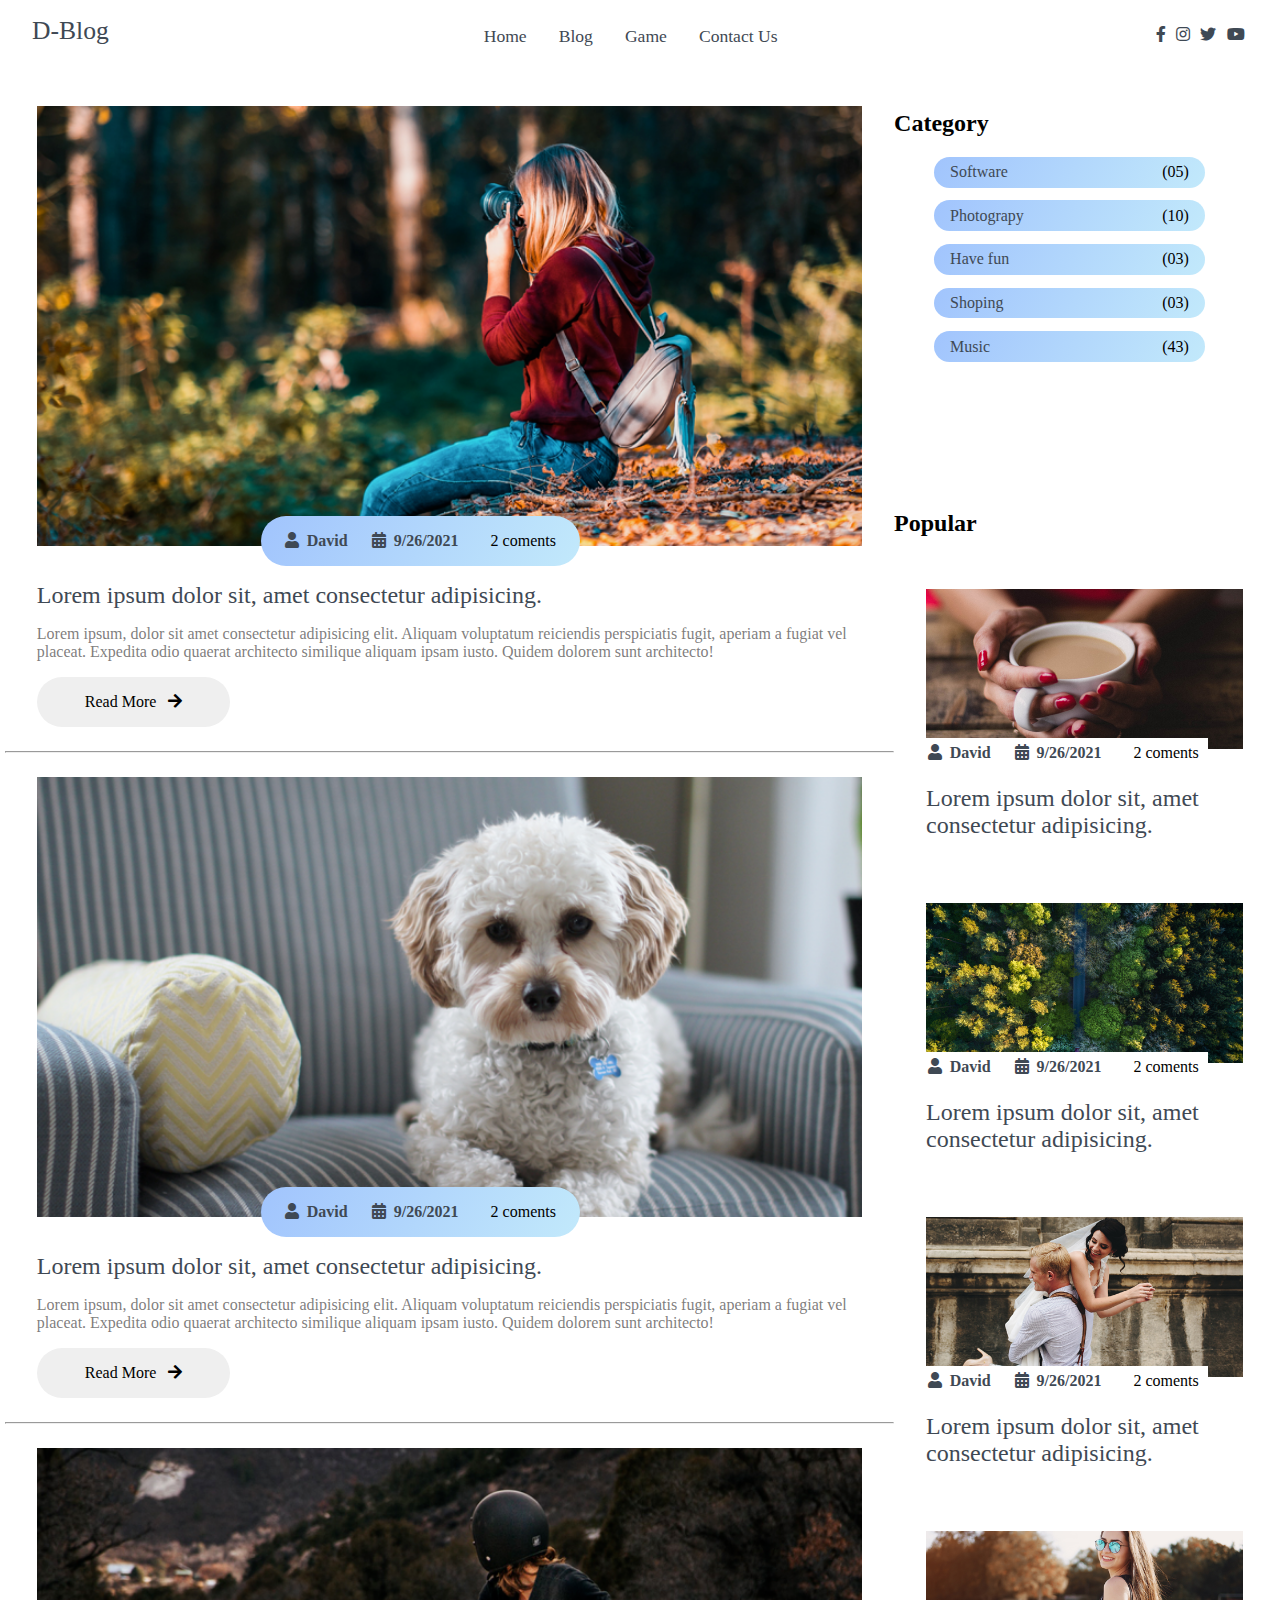
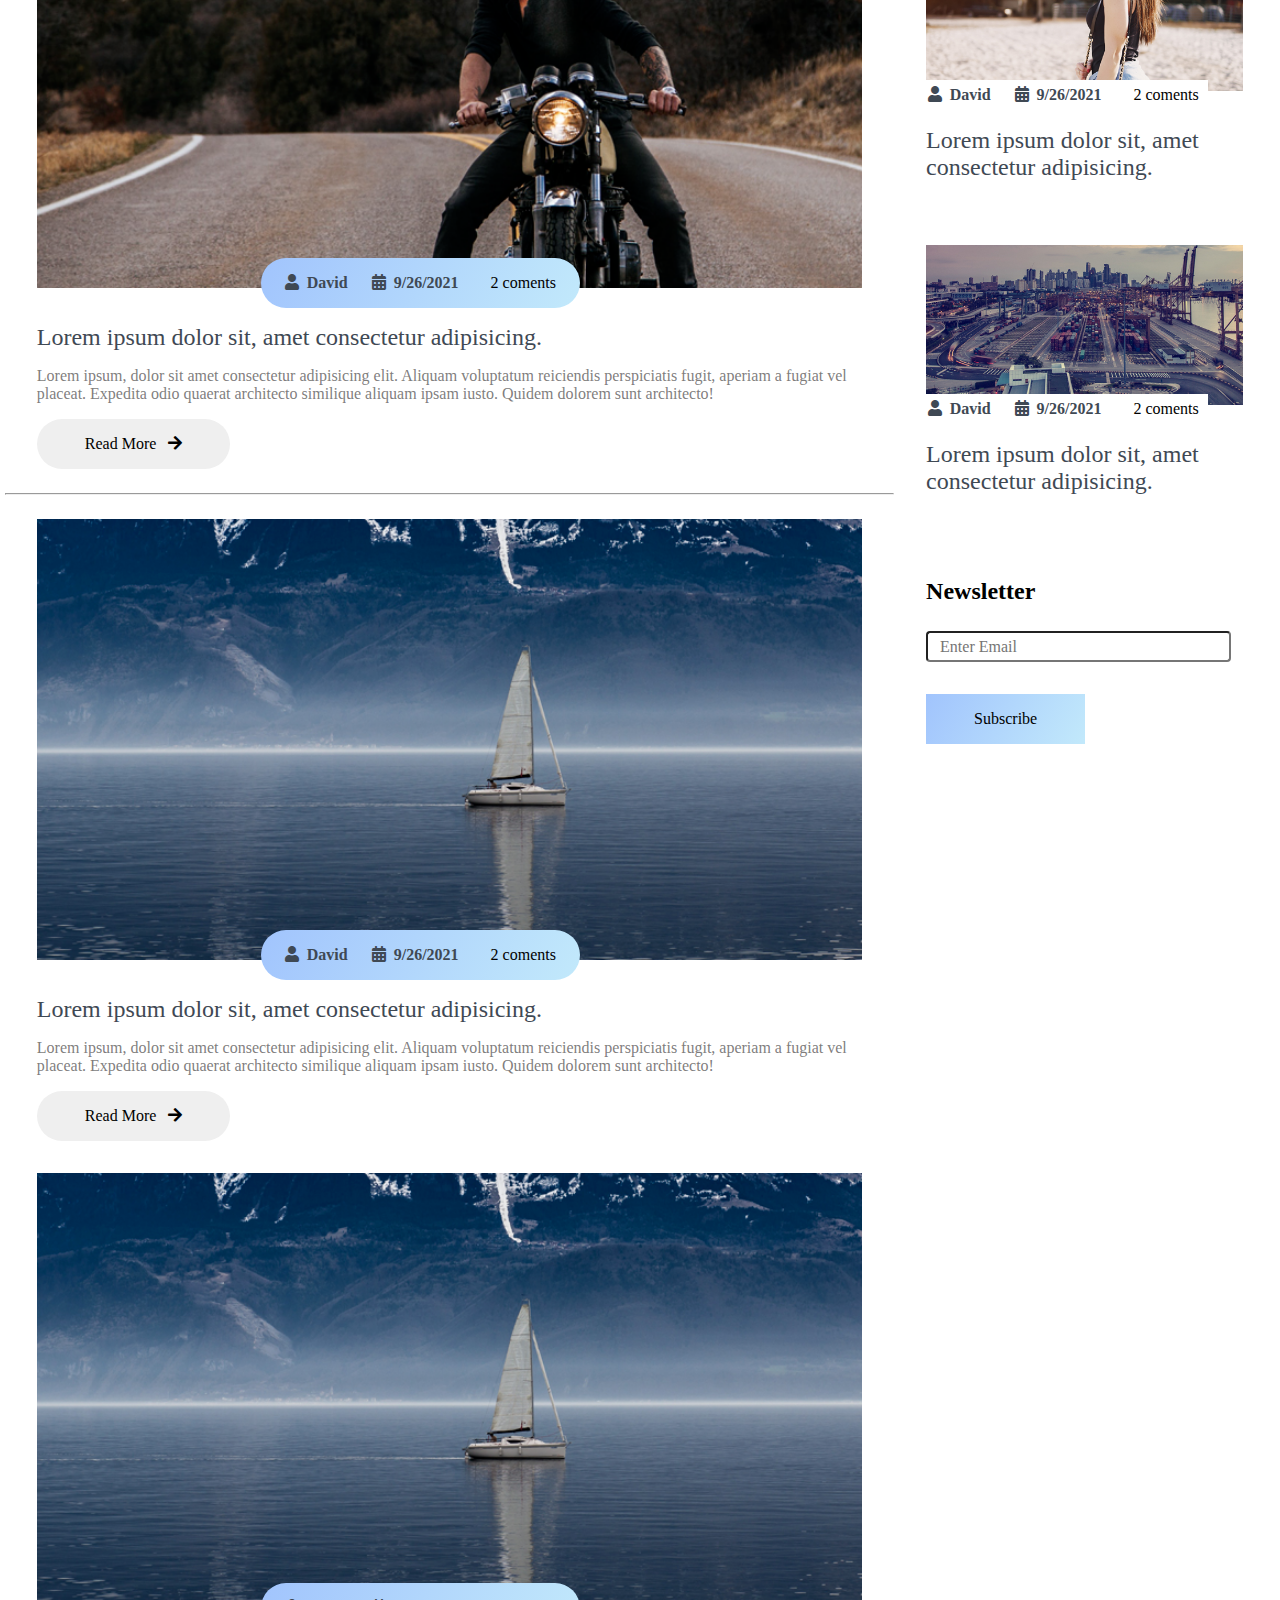
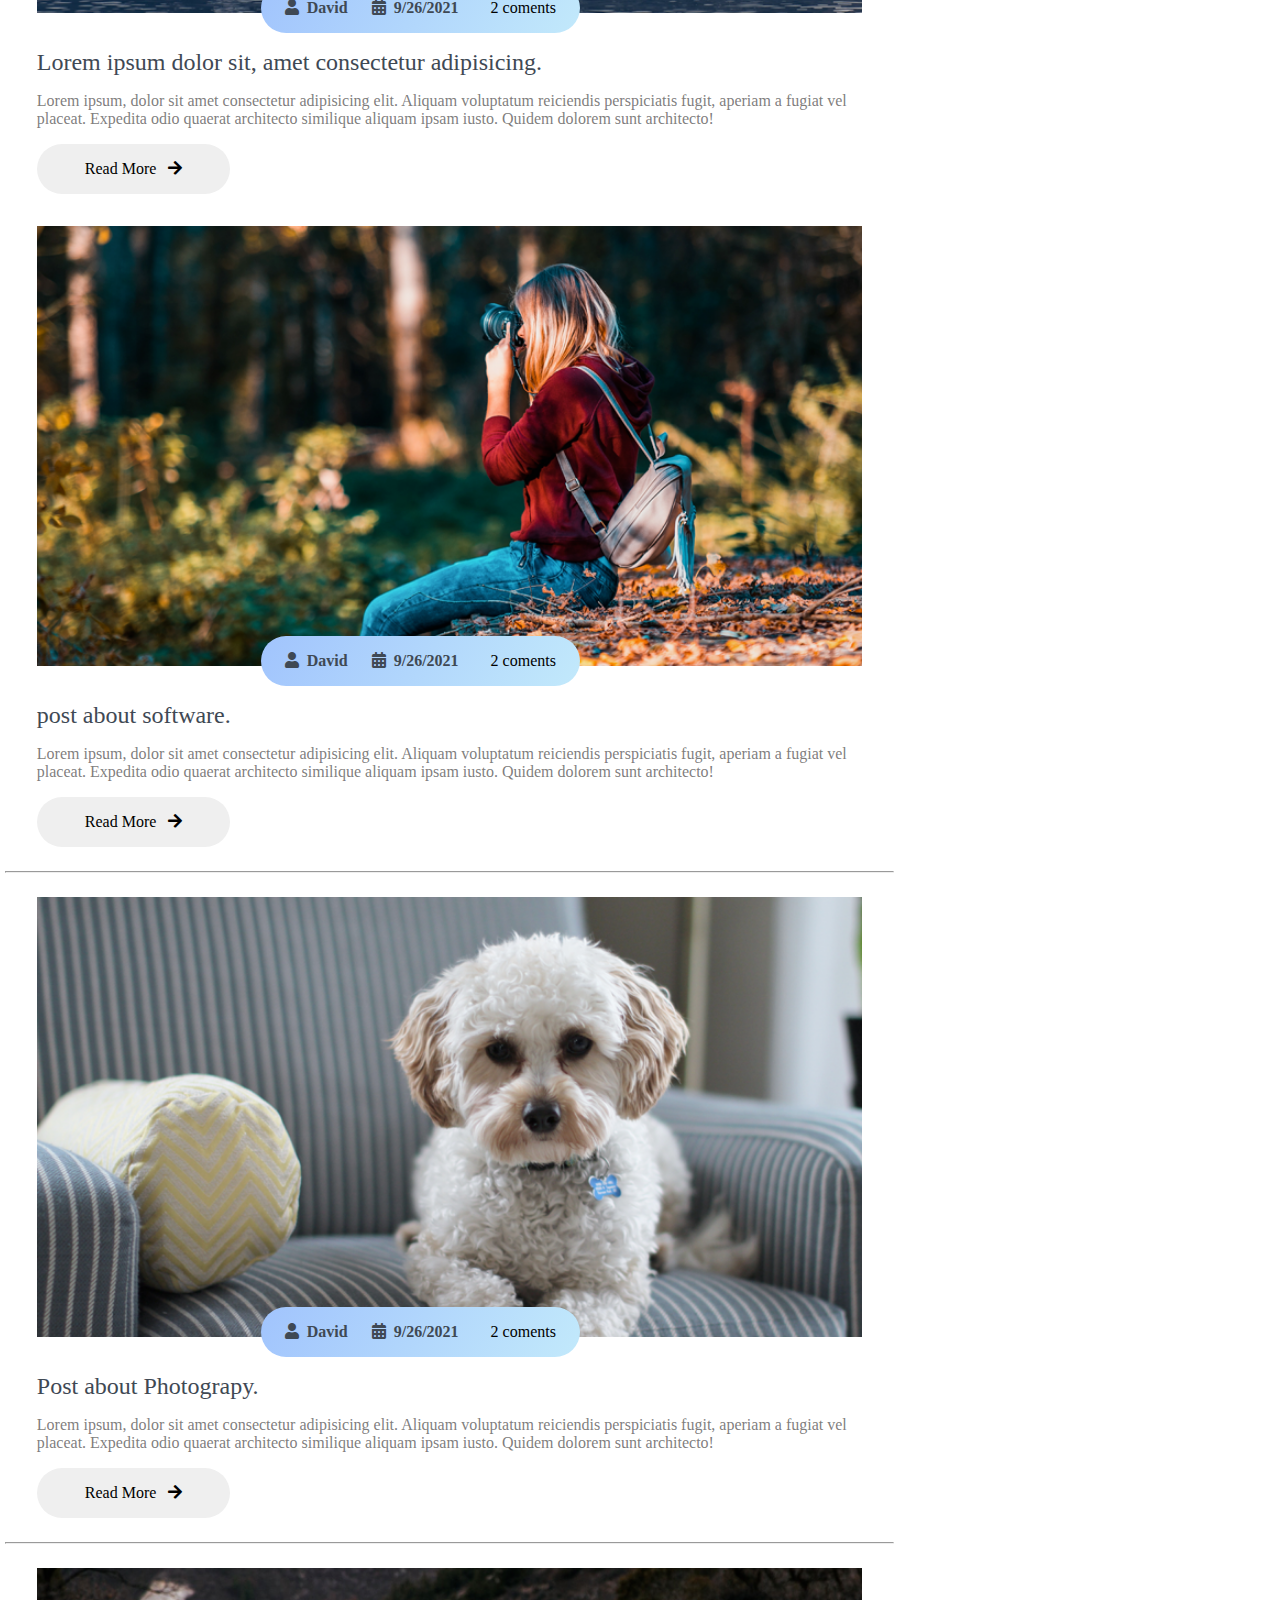
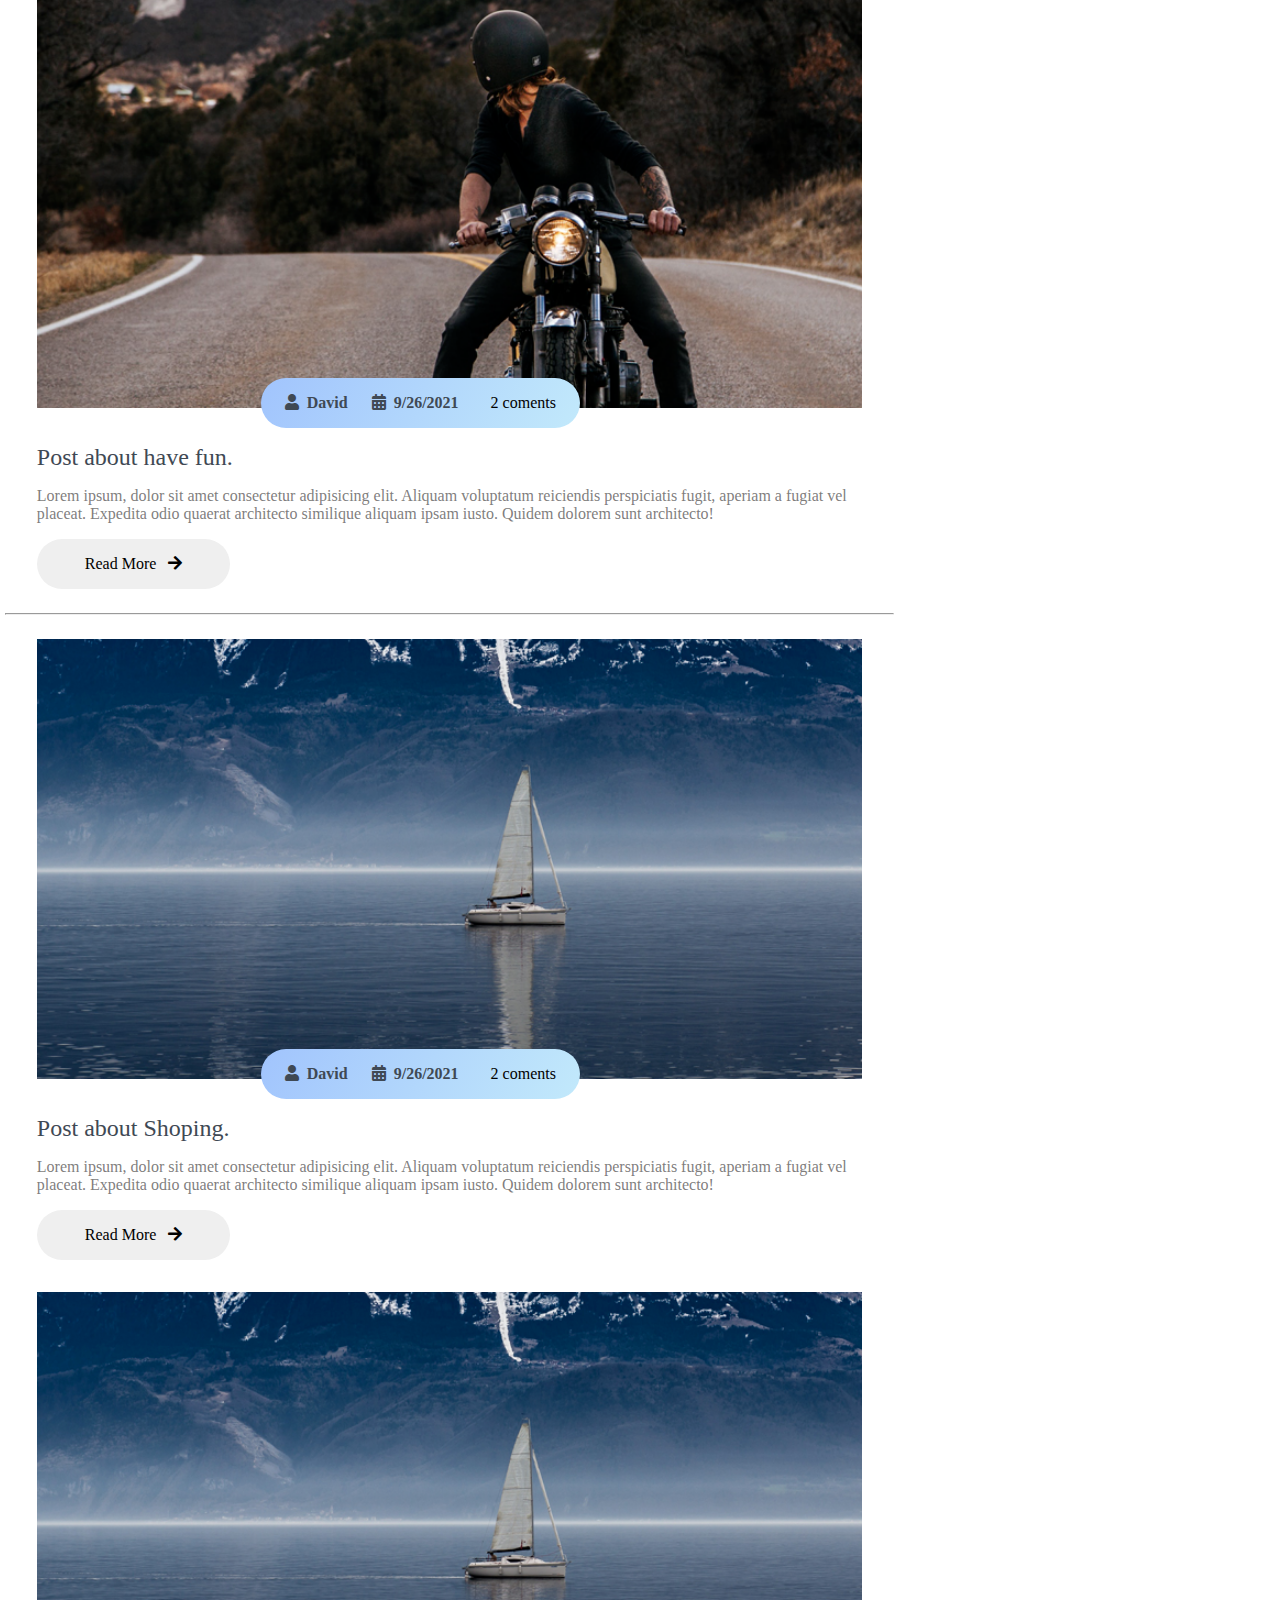
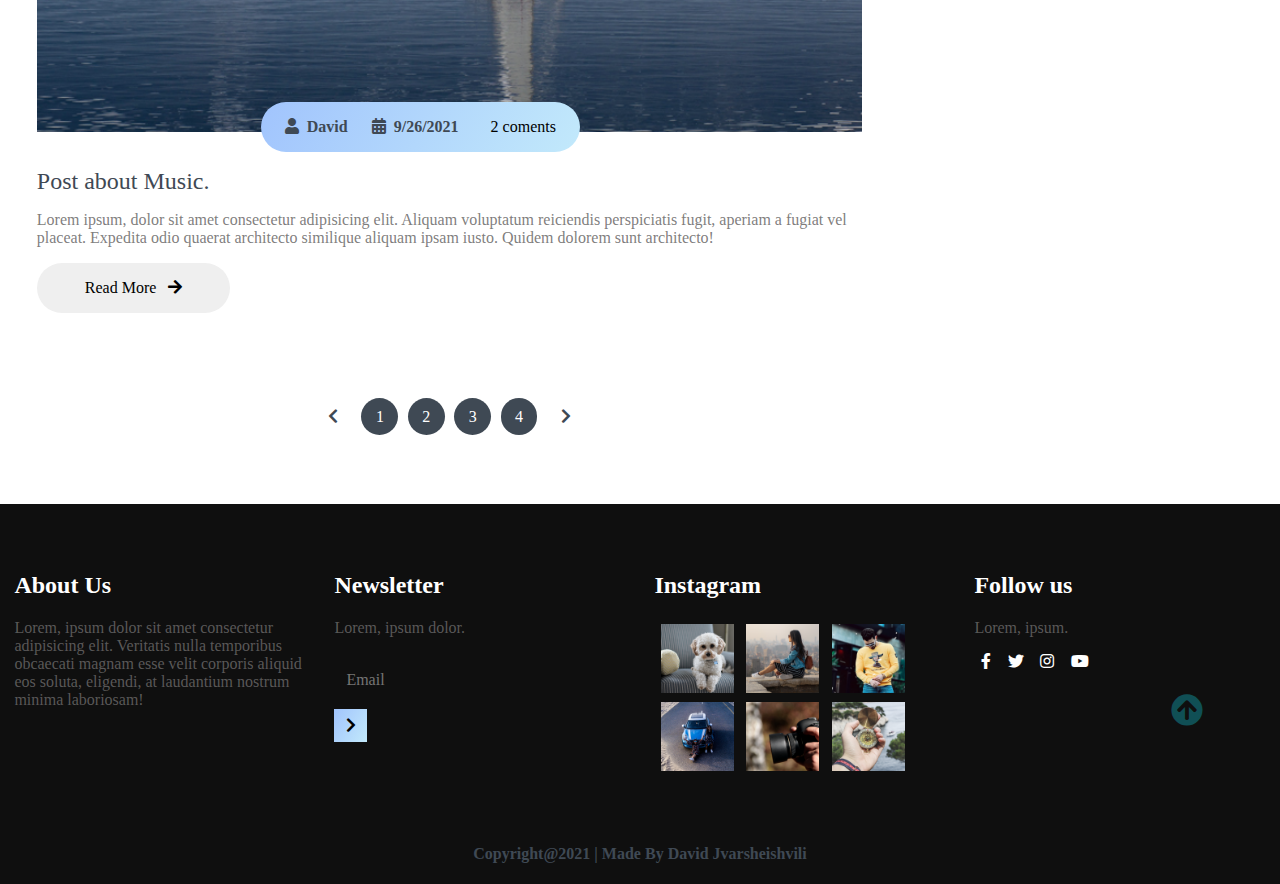
<file: blog.html>
<!DOCTYPE html>
<html lang="en">
<head>
    <meta charset="UTF-8">
    <meta http-equiv="X-UA-Compatible" content="IE=edge">
    <meta name="viewport" content="width=device-width, initial-scale=1.0">
<!-- სტილები -->
<!-- 
font-awsome -->
<!-- Optional Theme Stylesheet -->

<link rel="stylesheet" href="css/all.css">
    <link rel="stylesheet" href="css/style.css">
    <title>David's Blog</title>
</head>
<body>
    <!-- ნავ მენიუ -->
    <nav class="nav">
        <div class="nav-menu flex-row">
            <div class="nav-brand">
                <a href="index.html" class="text-gray">D-Blog</a>
            </div>
            <div class="toogle-collapse">
                <div class="toogle-icons" id="menu">
                    <i class="fas fa-bars" id="icon"></i>
                    <i class="fas fa-times" id="close" style="display: none;"></i>
                </div>
            </div>
            <div>
    
                <il class="nav-items">
                    <li class="nav-link">
                        <a href="index.html">Home</a>
                    </li>
                    <li class="nav-link">
                        <a href="blog.html">Blog</a>
                    </li>
                    <li class="nav-link">
                        <a href="game.html">Game</a>
                    </li>
                    <li class="nav-link">
                        <a href="contact.html">Contact Us</a>
                    </li>
                    
    
    
    
    
                </li>
    
            </div>
            <div class="social text-gray">
    <a href="#"><i class="fab fa-facebook-f"></i></a>
    <a href="#"><i class="fab fa-instagram"></i></a>
    <a href="#"><i class="fab fa-twitter"></i></a>
    <a href="#"><i class="fab fa-youtube"></i></a>
    
    
    
            </div>
        </div>
    </nav>
    
 <!-- ნავ მენიუ -->
<!-- მთავარი -->
<main>
<!-- საიტის სათაური -->


<!-- blogi -->

<section class="conteiner">
<div class="site-content">
<div class="post">

    <div class="post-content" id="software">
        <div class="post-image">
            <div>
                <img src="/assets/Blog-post/blog1.png" class="img" alt="">
            </div>
            <div class="post-info flex-row">
                <span>
                    <i class="fas fa-user text-gray">&nbsp;&nbsp;David&nbsp;&nbsp;</i>
                </span>
                <span>
                    <i class="fas fa-calendar-alt text-gray">&nbsp;&nbsp;9/26/2021&nbsp;&nbsp;</i>
                </span>
                <span>&nbsp;&nbsp;2 coments</span>
            </div>
        </div>
        <div class="post-title">
            <a href="#">Lorem ipsum dolor sit, amet consectetur adipisicing.</a>
            <p>Lorem ipsum, dolor sit amet consectetur adipisicing elit. Aliquam voluptatum reiciendis perspiciatis fugit, aperiam a fugiat vel placeat. Expedita odio quaerat architecto similique aliquam ipsam iusto. Quidem dolorem sunt architecto!</p>
        <button class="=btn post-btn" style="    border:none;
        border-radius: 2rem;
        padding: 1rem 3rem;
        font-size: 1rem;
        font-family: var(--Livvic);
        cursor: pointer;">Read More &nbsp; <i class="fas fa-arrow-right"></i></button>
        </div>
    </div>
    <hr>
    <div class="post-content" id="photograpy">
        <div class="post-image">
            <div>
                <img src="/assets/Blog-post/blog2.png" class="img" alt="">
            </div>
            <div class="post-info flex-row">
                <span>
                    <i class="fas fa-user text-gray">&nbsp;&nbsp;David&nbsp;&nbsp;</i>
                </span>
                <span>
                    <i class="fas fa-calendar-alt text-gray">&nbsp;&nbsp;9/26/2021&nbsp;&nbsp;</i>
                </span>
                <span>&nbsp;&nbsp;2 coments</span>
            </div>
        </div>
        <div class="post-title">
            <a href="#">Lorem ipsum dolor sit, amet consectetur adipisicing.</a>
            <p>Lorem ipsum, dolor sit amet consectetur adipisicing elit. Aliquam voluptatum reiciendis perspiciatis fugit, aperiam a fugiat vel placeat. Expedita odio quaerat architecto similique aliquam ipsam iusto. Quidem dolorem sunt architecto!</p>
        <button class="=btn post-btn" style="    border:none;
        border-radius: 2rem;
        padding: 1rem 3rem;
        font-size: 1rem;
        font-family: var(--Livvic);
        cursor: pointer;">Read More &nbsp; <i class="fas fa-arrow-right"></i></button>
        </div>
    </div>
    <hr>
    <div class="post-content" id="have-fun">
        <div class="post-image">
            <div>
                <img src="/assets/Blog-post/blog3.png" class="img" alt="">
            </div>
            <div class="post-info flex-row">
                <span>
                    <i class="fas fa-user text-gray">&nbsp;&nbsp;David&nbsp;&nbsp;</i>
                </span>
                <span>
                    <i class="fas fa-calendar-alt text-gray">&nbsp;&nbsp;9/26/2021&nbsp;&nbsp;</i>
                </span>
                <span>&nbsp;&nbsp;2 coments</span>
            </div>
        </div>
        <div class="post-title">
            <a href="#">Lorem ipsum dolor sit, amet consectetur adipisicing.</a>
            <p>Lorem ipsum, dolor sit amet consectetur adipisicing elit. Aliquam voluptatum reiciendis perspiciatis fugit, aperiam a fugiat vel placeat. Expedita odio quaerat architecto similique aliquam ipsam iusto. Quidem dolorem sunt architecto!</p>
        <button class="=btn post-btn" style="    border:none;
        border-radius: 2rem;
        padding: 1rem 3rem;
        font-size: 1rem;
        font-family: var(--Livvic);
        cursor: pointer;">Read More &nbsp; <i class="fas fa-arrow-right"></i></button>
        </div>
    </div>
    <hr>
    <div class="post-content" id="shoping">
        <div class="post-image">
            <div>
                <img src="/assets/Blog-post/blog4.png" class="img" alt="">
            </div>
            <div class="post-info flex-row">
                <span>
                    <i class="fas fa-user text-gray">&nbsp;&nbsp;David&nbsp;&nbsp;</i>
                </span>
                <span>
                    <i class="fas fa-calendar-alt text-gray">&nbsp;&nbsp;9/26/2021&nbsp;&nbsp;</i>
                </span>
                <span>&nbsp;&nbsp;2 coments</span>
            </div>
        </div>
        <div class="post-title">
            <a href="#">Lorem ipsum dolor sit, amet consectetur adipisicing.</a>
            <p>Lorem ipsum, dolor sit amet consectetur adipisicing elit. Aliquam voluptatum reiciendis perspiciatis fugit, aperiam a fugiat vel placeat. Expedita odio quaerat architecto similique aliquam ipsam iusto. Quidem dolorem sunt architecto!</p>
        <button class="=btn post-btn" style="    border:none;
        border-radius: 2rem;
        padding: 1rem 3rem;
        font-size: 1rem;
        font-family: var(--Livvic);
        cursor: pointer;">Read More &nbsp; <i class="fas fa-arrow-right"></i></button>
        </div>
    </div>
    <div class="post-content" id="music">
        <div class="post-image">
            <div>
                <img src="/assets/Blog-post/blog4.png" class="img" alt="">
            </div>
            <div class="post-info flex-row">
                <span>
                    <i class="fas fa-user text-gray">&nbsp;&nbsp;David&nbsp;&nbsp;</i>
                </span>
                <span>
                    <i class="fas fa-calendar-alt text-gray">&nbsp;&nbsp;9/26/2021&nbsp;&nbsp;</i>
                </span>
                <span>&nbsp;&nbsp;2 coments</span>
            </div>
        </div>
        <div class="post-title">
            <a href="#">Lorem ipsum dolor sit, amet consectetur adipisicing.</a>
            <p>Lorem ipsum, dolor sit amet consectetur adipisicing elit. Aliquam voluptatum reiciendis perspiciatis fugit, aperiam a fugiat vel placeat. Expedita odio quaerat architecto similique aliquam ipsam iusto. Quidem dolorem sunt architecto!</p>
        <button class="=btn post-btn" style="    border:none;
        border-radius: 2rem;
        padding: 1rem 3rem;
        font-size: 1rem;
        font-family: var(--Livvic);
        cursor: pointer;">Read More &nbsp; <i class="fas fa-arrow-right"></i></button>
        </div>
    </div>
    <!-- vl2 -->
    <div class="post-content" id="software">
        <div class="post-image">
            <div>
                <img src="/assets/Blog-post/blog1.png" class="img" alt="">
            </div>
            <div class="post-info flex-row">
                <span>
                    <i class="fas fa-user text-gray">&nbsp;&nbsp;David&nbsp;&nbsp;</i>
                </span>
                <span>
                    <i class="fas fa-calendar-alt text-gray">&nbsp;&nbsp;9/26/2021&nbsp;&nbsp;</i>
                </span>
                <span>&nbsp;&nbsp;2 coments</span>
            </div>
        </div>
        <div class="post-title">
            <a href="#">post about software.</a>
            <p>Lorem ipsum, dolor sit amet consectetur adipisicing elit. Aliquam voluptatum reiciendis perspiciatis fugit, aperiam a fugiat vel placeat. Expedita odio quaerat architecto similique aliquam ipsam iusto. Quidem dolorem sunt architecto!</p>
        <button class="=btn post-btn" style="    border:none;
        border-radius: 2rem;
        padding: 1rem 3rem;
        font-size: 1rem;
        font-family: var(--Livvic);
        cursor: pointer;">Read More &nbsp; <i class="fas fa-arrow-right"></i></button>
        </div>
    </div>
    <hr>
    <div class="post-content" id="photograpy">
        <div class="post-image">
            <div>
                <img src="/assets/Blog-post/blog2.png" class="img" alt="">
            </div>
            <div class="post-info flex-row">
                <span>
                    <i class="fas fa-user text-gray">&nbsp;&nbsp;David&nbsp;&nbsp;</i>
                </span>
                <span>
                    <i class="fas fa-calendar-alt text-gray">&nbsp;&nbsp;9/26/2021&nbsp;&nbsp;</i>
                </span>
                <span>&nbsp;&nbsp;2 coments</span>
            </div>
        </div>
        <div class="post-title">
            <a href="#">Post about Photograpy.</a>
            <p>Lorem ipsum, dolor sit amet consectetur adipisicing elit. Aliquam voluptatum reiciendis perspiciatis fugit, aperiam a fugiat vel placeat. Expedita odio quaerat architecto similique aliquam ipsam iusto. Quidem dolorem sunt architecto!</p>
        <button class="=btn post-btn" style="    border:none;
        border-radius: 2rem;
        padding: 1rem 3rem;
        font-size: 1rem;
        font-family: var(--Livvic);
        cursor: pointer;">Read More &nbsp; <i class="fas fa-arrow-right"></i></button>
        </div>
    </div>
    <hr>
    <div class="post-content" id="have-fun">
        <div class="post-image">
            <div>
                <img src="/assets/Blog-post/blog3.png" class="img" alt="">
            </div>
            <div class="post-info flex-row">
                <span>
                    <i class="fas fa-user text-gray">&nbsp;&nbsp;David&nbsp;&nbsp;</i>
                </span>
                <span>
                    <i class="fas fa-calendar-alt text-gray">&nbsp;&nbsp;9/26/2021&nbsp;&nbsp;</i>
                </span>
                <span>&nbsp;&nbsp;2 coments</span>
            </div>
        </div>
        <div class="post-title">
            <a href="#">Post about have fun.</a>
            <p>Lorem ipsum, dolor sit amet consectetur adipisicing elit. Aliquam voluptatum reiciendis perspiciatis fugit, aperiam a fugiat vel placeat. Expedita odio quaerat architecto similique aliquam ipsam iusto. Quidem dolorem sunt architecto!</p>
        <button class="=btn post-btn" style="    border:none;
        border-radius: 2rem;
        padding: 1rem 3rem;
        font-size: 1rem;
        font-family: var(--Livvic);
        cursor: pointer;">Read More &nbsp; <i class="fas fa-arrow-right"></i></button>
        </div>
    </div>
    <hr>
    <div class="post-content" id="shoping">
        <div class="post-image">
            <div>
                <img src="/assets/Blog-post/blog4.png" class="img" alt="">
            </div>
            <div class="post-info flex-row">
                <span>
                    <i class="fas fa-user text-gray">&nbsp;&nbsp;David&nbsp;&nbsp;</i>
                </span>
                <span>
                    <i class="fas fa-calendar-alt text-gray">&nbsp;&nbsp;9/26/2021&nbsp;&nbsp;</i>
                </span>
                <span>&nbsp;&nbsp;2 coments</span>
            </div>
        </div>
        <div class="post-title">
            <a href="#">Post about Shoping.</a>
            <p>Lorem ipsum, dolor sit amet consectetur adipisicing elit. Aliquam voluptatum reiciendis perspiciatis fugit, aperiam a fugiat vel placeat. Expedita odio quaerat architecto similique aliquam ipsam iusto. Quidem dolorem sunt architecto!</p>
        <button class="=btn post-btn" style="    border:none;
        border-radius: 2rem;
        padding: 1rem 3rem;
        font-size: 1rem;
        font-family: var(--Livvic);
        cursor: pointer;">Read More &nbsp; <i class="fas fa-arrow-right"></i></button>
        </div>
    </div>
    <div class="post-content" id="music">
        <div class="post-image">
            <div>
                <img src="/assets/Blog-post/blog4.png" class="img" alt="">
            </div>
            <div class="post-info flex-row">
                <span>
                    <i class="fas fa-user text-gray">&nbsp;&nbsp;David&nbsp;&nbsp;</i>
                </span>
                <span>
                    <i class="fas fa-calendar-alt text-gray">&nbsp;&nbsp;9/26/2021&nbsp;&nbsp;</i>
                </span>
                <span>&nbsp;&nbsp;2 coments</span>
            </div>
        </div>
        <div class="post-title">
            <a href="#">Post about Music.</a>
            <p>Lorem ipsum, dolor sit amet consectetur adipisicing elit. Aliquam voluptatum reiciendis perspiciatis fugit, aperiam a fugiat vel placeat. Expedita odio quaerat architecto similique aliquam ipsam iusto. Quidem dolorem sunt architecto!</p>
        <button class="=btn post-btn" style="    border:none;
        border-radius: 2rem;
        padding: 1rem 3rem;
        font-size: 1rem;
        font-family: var(--Livvic);
        cursor: pointer;">Read More &nbsp; <i class="fas fa-arrow-right"></i></button>
        </div>
    </div>
    <div class="pagination flex-row">
        <a href="blog.html"><i class="fas fa-chevron-left"></i></a>
 
 <a href="blog.html" class="pages">1</a>
 <a href="blog-2.html" class="pages">2</a>
 <a href="blog.html" class="pages">3</a>
 <a href="blog-2.html" class="pages">4</a>
 
 
        <a href="blog-2.html"><i class="fas fa-chevron-right"></i></a>
        
    </div>
    
</div>
<aside class="sidebar">
    <div class="category">
        <h2>Category</h2>
        <ul class="category-list">
            <li class="list-items">
                <a href="blog.html">Software</a>
                <span>(05)</span>
            </li>
            <li class="list-items">
                <a href="blog.html">Photograpy</a>
                <span>(10)</span>
            </li>
            <li class="list-items">
                <a href="blog.html">Have fun</a>
                <span>(03)</span>
            </li>
            <li class="list-items">
                <a href="blog.html">Shoping</a>
                <span>(03)</span>
            </li>
            <li class="list-items">
                <a href="blog.html">Music</a>
                <span>(43)</span>
            </li>
        </ul>
    </div>
    <div class="popular-posts">
        <h2>Popular</h2>
        <div class="post-content" id="P">
            <div class="post-image">
                <div>
                    <img src="/assets/popular-post/m-blog-1.jpg" class="img" alt="">
                </div>
                <div class="post-info flex-row" id="PI">
                    <span>
                        <i class="fas fa-user text-gray">&nbsp;&nbsp;David&nbsp;&nbsp;</i>
                    </span>
                    <span>
                        <i class="fas fa-calendar-alt text-gray">&nbsp;&nbsp;9/26/2021&nbsp;&nbsp;</i>
                    </span>
                    <span>&nbsp;&nbsp;2 coments</span>
                </div>
            </div>
            <div class="post-title">
                <a href="#">Lorem ipsum dolor sit, amet consectetur adipisicing.</a>
                
            </div>
        </div>
        <div class="post-content" id="P">
            <div class="post-image">
                <div>
                    <img src="/assets/popular-post/m-blog-2.jpg" class="img" alt="">
                </div>
                <div class="post-info flex-row" id="PI">
                    <span>
                        <i class="fas fa-user text-gray">&nbsp;&nbsp;David&nbsp;&nbsp;</i>
                    </span>
                    <span>
                        <i class="fas fa-calendar-alt text-gray">&nbsp;&nbsp;9/26/2021&nbsp;&nbsp;</i>
                    </span>
                    <span>&nbsp;&nbsp;2 coments</span>
                </div>
            </div>
            <div class="post-title">
                <a href="#">Lorem ipsum dolor sit, amet consectetur adipisicing.</a>
                
            </div>
        </div>
        <div class="post-content" id="P">
            <div class="post-image">
                <div>
                    <img src="/assets/popular-post/m-blog-3.jpg" class="img" alt="">
                </div>
                <div class="post-info flex-row" id="PI">
                    <span>
                        <i class="fas fa-user text-gray">&nbsp;&nbsp;David&nbsp;&nbsp;</i>
                    </span>
                    <span>
                        <i class="fas fa-calendar-alt text-gray">&nbsp;&nbsp;9/26/2021&nbsp;&nbsp;</i>
                    </span>
                    <span>&nbsp;&nbsp;2 coments</span>
                </div>
            </div>
            <div class="post-title">
                <a href="#">Lorem ipsum dolor sit, amet consectetur adipisicing.</a>
                
            </div>
        </div>
        <div class="post-content" id="P">
            <div class="post-image">
                <div>
                    <img src="/assets/popular-post/m-blog-4.jpg" class="img" alt="">
                </div>
                <div class="post-info flex-row" id="PI">
                    <span>
                        <i class="fas fa-user text-gray">&nbsp;&nbsp;David&nbsp;&nbsp;</i>
                    </span>
                    <span>
                        <i class="fas fa-calendar-alt text-gray">&nbsp;&nbsp;9/26/2021&nbsp;&nbsp;</i>
                    </span>
                    <span>&nbsp;&nbsp;2 coments</span>
                </div>
            </div>
            <div class="post-title">
                <a href="#">Lorem ipsum dolor sit, amet consectetur adipisicing.</a>
                
            </div>
        </div>
        <div class="post-content" id="P">
            <div class="post-image">
                <div>
                    <img src="/assets/popular-post/m-blog-5.jpg" class="img" alt="">
                </div>
                <div class="post-info flex-row" id="PI">
                    <span>
                        <i class="fas fa-user text-gray">&nbsp;&nbsp;David&nbsp;&nbsp;</i>
                    </span>
                    <span>
                        <i class="fas fa-calendar-alt text-gray">&nbsp;&nbsp;9/26/2021&nbsp;&nbsp;</i>
                    </span>
                    <span>&nbsp;&nbsp;2 coments</span>
                </div>
            </div>
            <div class="post-title">
                <a href="#">Lorem ipsum dolor sit, amet consectetur adipisicing.</a>
                
            </div>
        </div>

    </div>

    <div class="newsletter">
        <h2>Newsletter</h2>
        <div class="form-element">
            <input type="text" class="input-element" placeholder="Enter Email">
            <button class="btn form-btn" >Subscribe</button>
        </div>
    </div>


</aside>

</div>


</section>
</main>


<!-- foooter -->

<footer class="footer">
<div class="footer-conteiner">
    <div class="about">
        <h2>About Us</h2>
        <p>Lorem, ipsum dolor sit amet consectetur adipisicing elit. Veritatis nulla temporibus obcaecati magnam esse velit corporis aliquid eos soluta, eligendi, at laudantium nostrum minima laboriosam!</p>
    </div>
    <div class="footer-newsletter">
        <h2>Newsletter</h2>
        <p>Lorem, ipsum dolor.</p>
        <div class="footer-form-element">
            <input type="text" placeholder="Email"> <span><i class="fas fa-chevron-right"></i></span>
        </div>
    </div>
    <div class="instagram">
        <h2>Instagram</h2>
        <div class="flex-row">
            <img src="/assets/instagram/thumb-card3.png" alt="insta">
            <img src="/assets/instagram/thumb-card4.png" alt="insta">
            <img src="/assets/instagram/thumb-card5.png" alt="insta">
        </div>
        <div class="flex-row">
            <img src="/assets/instagram/thumb-card6.png" alt="insta">
            <img src="/assets/instagram/thumb-card7.png" alt="insta">
            <img src="/assets/instagram/thumb-card8.png" alt="insta">
        </div>
    </div>
    <div class="fallow">
        <h2>Follow us</h2>
        <p>Lorem, ipsum.</p>
        <div>
            <i class="fab fa-facebook-f social-icons"></i>
            <i class="fab fa-twitter social-icons"></i>
            <i class="fab fa-instagram social-icons"></i>
            <i class="fab fa-youtube social-icons"></i>
        </div>
    </div>
</div>



<div class="rights flex-row">
    <h4 class="text-gray">Copyright@2021  | Made By David Jvarsheishvili</h4>
</div>
<div class="move-up">
    <span><i class="fas fa-arrow-circle-up fa-2x"></i></span>
</div>
</footer>

<!-- ჯს -->
<script src="js/main.js"></script>
</body>
</html>
</file>
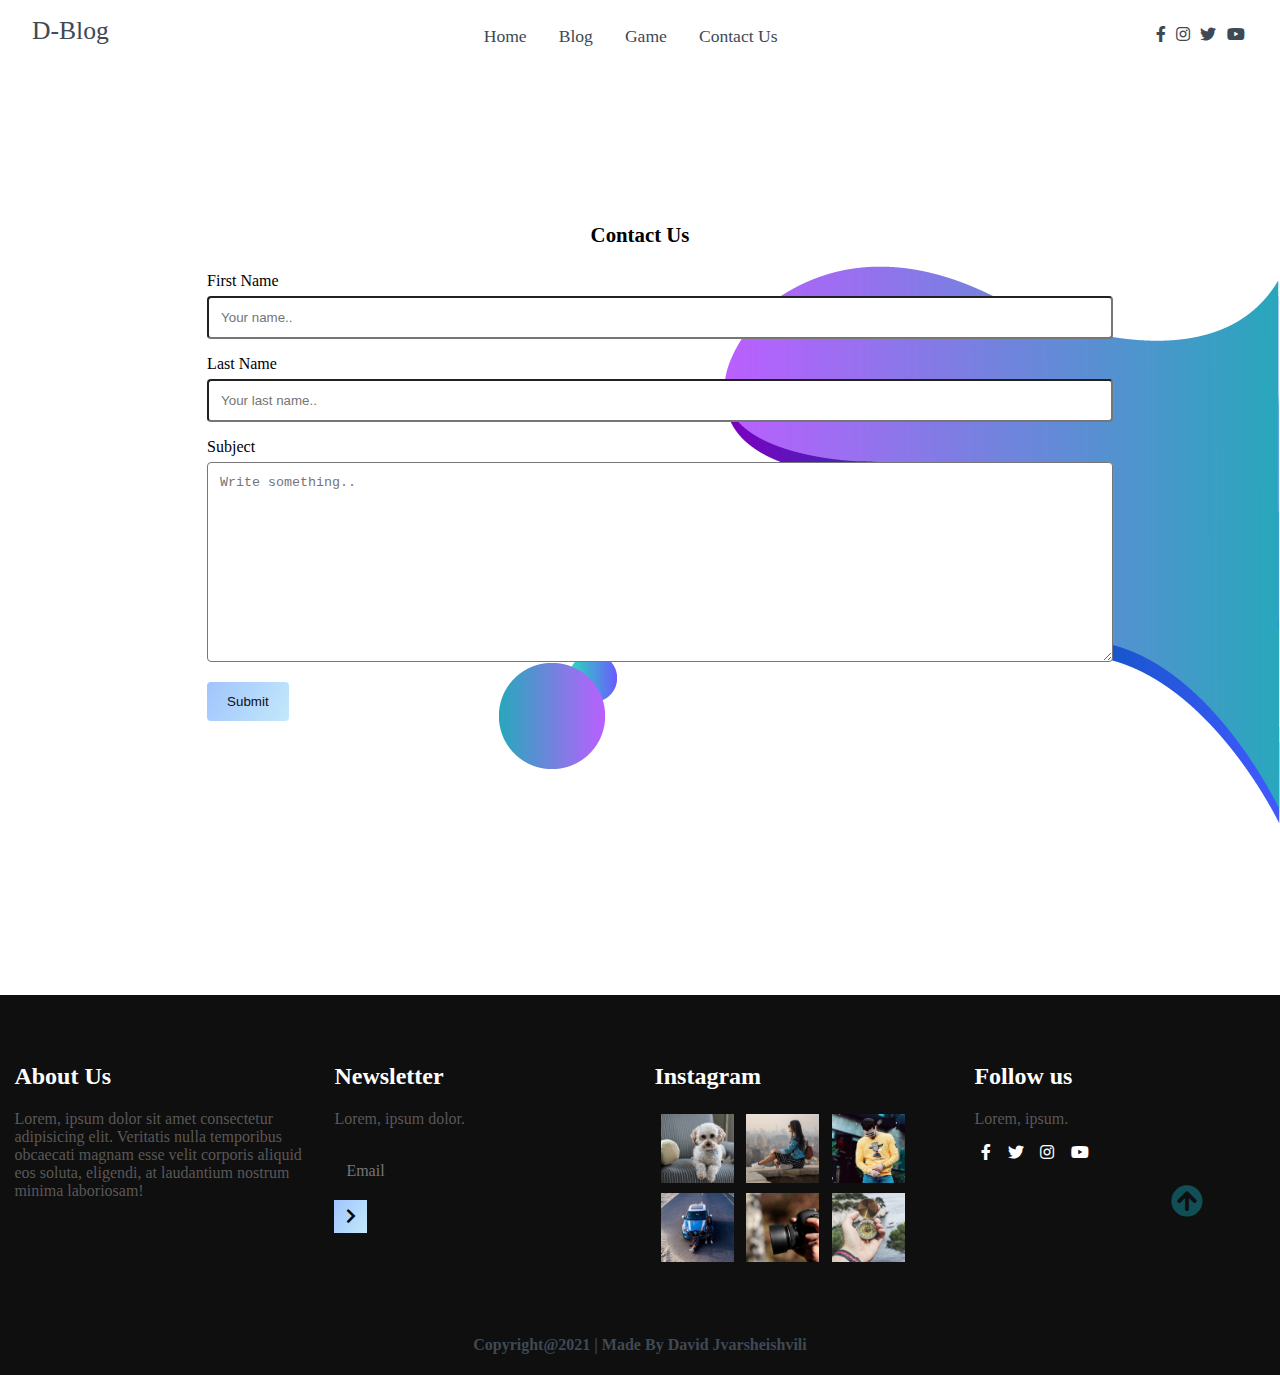
<file: contact.html>
<!DOCTYPE html>
<html lang="en">
<head>
    <meta charset="UTF-8">
    <meta http-equiv="X-UA-Compatible" content="IE=edge">
    <meta name="viewport" content="width=device-width, initial-scale=1.0">
<!-- სტილები -->
<!-- 
font-awsome -->
<!-- Optional Theme Stylesheet -->

<link rel="stylesheet" href="css/all.css">
    <link rel="stylesheet" href="css/style.css">
    <title>David's Blog</title>
</head>
<body>
    <!-- ნავ მენიუ -->
    <nav class="nav">
        <div class="nav-menu flex-row">
            <div class="nav-brand">
                <a href="index.html" class="text-gray">D-Blog</a>
            </div>
            <div class="toogle-collapse">
                <div class="toogle-icons" id="menu">
                    <i class="fas fa-bars" id="icon"></i>
                    <i class="fas fa-times" id="close" style="display: none;"></i>
                </div>
            </div>
            <div>
    
                <il class="nav-items">
                    <li class="nav-link">
                        <a href="index.html">Home</a>
                    </li>
                    <li class="nav-link">
                        <a href="blog.html">Blog</a>
                    </li>
                    <li class="nav-link">
                        <a href="game.html">Game</a>
                    </li>
                    <li class="nav-link">
                        <a href="contact.html">Contact Us</a>
                    </li>
                    
    
    
    
    
                </li>
    
            </div>
            <div class="social text-gray">
    <a href="#"><i class="fab fa-facebook-f"></i></a>
    <a href="#"><i class="fab fa-instagram"></i></a>
    <a href="#"><i class="fab fa-twitter"></i></a>
    <a href="#"><i class="fab fa-youtube"></i></a>
    
    
    
            </div>
        </div>
    </nav>
    
 <!-- ნავ მენიუ -->
<!-- მთავარი -->
<main>
<!-- საიტის სათაური -->


<!-- blogi -->

<section class="conteiner-C">

    <h3 id="answer" class="display-none">Your message was submited <br> Thank you for your feedback</h3>
    
    <h3 id="C-p">Contact Us</h3>
    
    <div class="container-contact">
   
      <form action="#">
        <label for="fname">First Name</label>
        <input type="text" id="fname" name="firstname" placeholder="Your name..">
    
        <label for="lname">Last Name</label>
        <input type="text" id="lname" name="lastname" placeholder="Your last name..">
    
    
        </select>
    
        <label for="subject">Subject</label>
        <textarea id="subject" name="subject" placeholder="Write something.." style="height:200px"></textarea>
    
        <input type="submit"id="submit" value="Submit">
      </form>
    </div>
    

    



</section>
</main>


<!-- foooter -->

<footer class="footer">
<div class="footer-conteiner">
    <div class="about">
        <h2>About Us</h2>
        <p>Lorem, ipsum dolor sit amet consectetur adipisicing elit. Veritatis nulla temporibus obcaecati magnam esse velit corporis aliquid eos soluta, eligendi, at laudantium nostrum minima laboriosam!</p>
    </div>
    <div class="footer-newsletter">
        <h2>Newsletter</h2>
        <p>Lorem, ipsum dolor.</p>
        <div class="footer-form-element">
            <input type="text" placeholder="Email"> <span><i class="fas fa-chevron-right"></i></span>
        </div>
    </div>
    <div class="instagram">
        <h2>Instagram</h2>
        <div class="flex-row">
            <img src="/assets/instagram/thumb-card3.png" alt="insta">
            <img src="/assets/instagram/thumb-card4.png" alt="insta">
            <img src="/assets/instagram/thumb-card5.png" alt="insta">
        </div>
        <div class="flex-row">
            <img src="/assets/instagram/thumb-card6.png" alt="insta">
            <img src="/assets/instagram/thumb-card7.png" alt="insta">
            <img src="/assets/instagram/thumb-card8.png" alt="insta">
        </div>
    </div>
    <div class="fallow">
        <h2>Follow us</h2>
        <p>Lorem, ipsum.</p>
        <div>
            <i class="fab fa-facebook-f social-icons"></i>
            <i class="fab fa-twitter social-icons"></i>
            <i class="fab fa-instagram social-icons"></i>
            <i class="fab fa-youtube social-icons"></i>
        </div>
    </div>
</div>



<div class="rights flex-row">
    <h4 class="text-gray">Copyright@2021  | Made By David Jvarsheishvili</h4>
</div>
<div class="move-up">
    <span><i class="fas fa-arrow-circle-up fa-2x"></i></span>
</div>
</footer>

<!-- ჯს -->
<script>
var answer= document.querySelector('#answer')
var submit=document.querySelector('#submit')

submit.addEventListener('click',() => {
    console.log("clickedSubmit")
    answer.classList.remove('display-none')
    
});

</script>
<script src="js/main.js"></script>
</body>
</html>
</file>
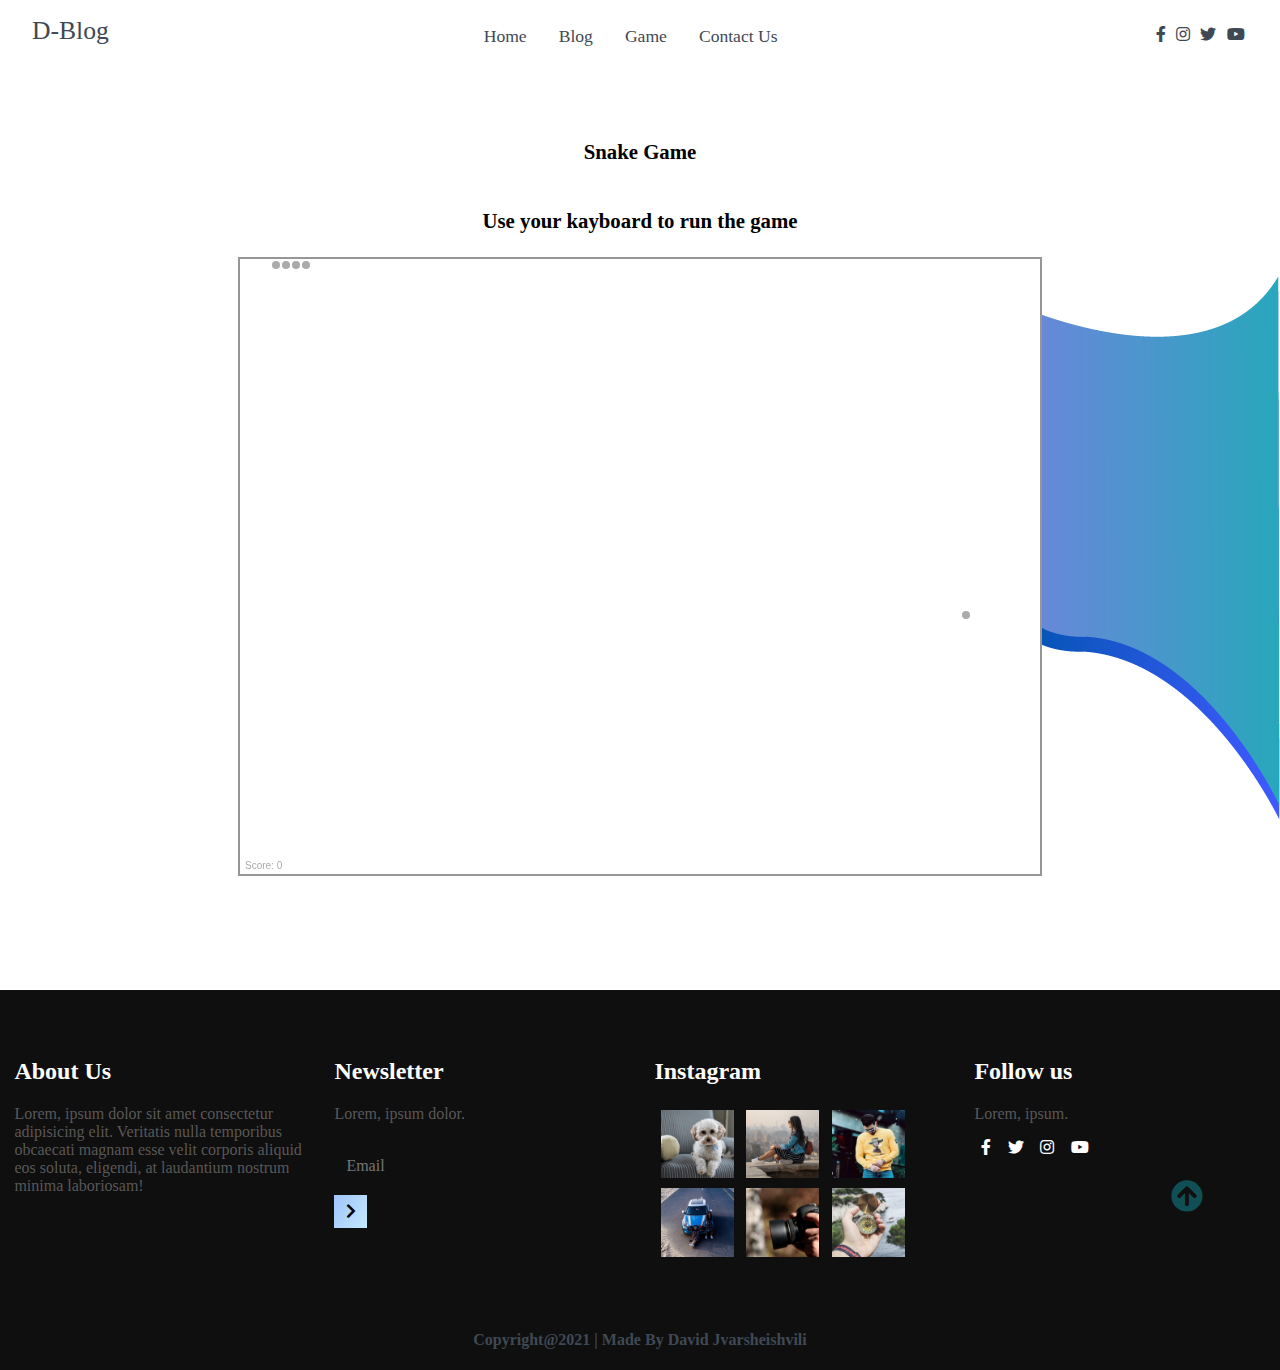
<file: game.html>
<!DOCTYPE html>
<html lang="en">
<head>
    <meta charset="UTF-8">
    <meta http-equiv="X-UA-Compatible" content="IE=edge">
    <meta name="viewport" content="width=device-width, initial-scale=1.0">
<!-- სტილები -->
<!-- 
font-awsome -->
<!-- Optional Theme Stylesheet -->

<link rel="stylesheet" href="css/all.css">
    <link rel="stylesheet" href="css/style.css">
    <style>

        .JS-game{
            text-align: center;
            width: 100%;
            padding-top: 25px;
            
            
            

        }
        .JS-game img, .JS-game h3{
            padding: 20px;
            
        }
      canvas {
        border: 2px solid rgb(151, 149, 149);
        

      }

      </style>
    <title>David's Blog</title>
</head>
<body>
    <!-- ნავ მენიუ -->
    <nav class="nav">
      <div class="nav-menu flex-row">
          <div class="nav-brand">
              <a href="index.html" class="text-gray">D-Blog</a>
          </div>
          <div class="toogle-collapse">
              <div class="toogle-icons" id="menu">
                  <i class="fas fa-bars" id="icon"></i>
                  <i class="fas fa-times" id="close" style="display: none;"></i>
              </div>
          </div>
          <div>
  
              <il class="nav-items">
                  <li class="nav-link">
                      <a href="index.html">Home</a>
                  </li>
                  <li class="nav-link">
                      <a href="blog.html">Blog</a>
                  </li>
                  <li class="nav-link">
                      <a href="game.html">Game</a>
                  </li>
                  <li class="nav-link">
                      <a href="contact.html">Contact Us</a>
                  </li>
                  
  
  
  
  
              </li>
  
          </div>
          <div class="social text-gray">
  <a href="#"><i class="fab fa-facebook-f"></i></a>
  <a href="#"><i class="fab fa-instagram"></i></a>
  <a href="#"><i class="fab fa-twitter"></i></a>
  <a href="#"><i class="fab fa-youtube"></i></a>
  
  
  
          </div>
      </div>
  </nav>
    
 <!-- ნავ მენიუ -->
<!-- მთავარი -->
<main>
<!-- საიტის სათაური -->


<!-- blogi -->

<section class="conteiner-Game">

    <div class="JS-game">
        <h3>Snake Game</h3>
        <h3>Use your kayboard to run the game</h3>
        <canvas id="stage" height="615" width="800"></canvas>
    
    </div>
   



</section>
</main>


<!-- foooter -->

<footer class="footer">
<div class="footer-conteiner">
    <div class="about">
        <h2>About Us</h2>
        <p>Lorem, ipsum dolor sit amet consectetur adipisicing elit. Veritatis nulla temporibus obcaecati magnam esse velit corporis aliquid eos soluta, eligendi, at laudantium nostrum minima laboriosam!</p>
    </div>
    <div class="footer-newsletter">
        <h2>Newsletter</h2>
        <p>Lorem, ipsum dolor.</p>
        <div class="footer-form-element">
            <input type="text" placeholder="Email"> <span><i class="fas fa-chevron-right"></i></span>
        </div>
    </div>
    <div class="instagram">
        <h2>Instagram</h2>
        <div class="flex-row">
            <img src="/assets/instagram/thumb-card3.png" alt="insta">
            <img src="/assets/instagram/thumb-card4.png" alt="insta">
            <img src="/assets/instagram/thumb-card5.png" alt="insta">
        </div>
        <div class="flex-row">
            <img src="/assets/instagram/thumb-card6.png" alt="insta">
            <img src="/assets/instagram/thumb-card7.png" alt="insta">
            <img src="/assets/instagram/thumb-card8.png" alt="insta">
        </div>
    </div>
    <div class="fallow">
        <h2>Follow us</h2>
        <p>Lorem, ipsum.</p>
        <div>
            <i class="fab fa-facebook-f social-icons"></i>
            <i class="fab fa-twitter social-icons"></i>
            <i class="fab fa-instagram social-icons"></i>
            <i class="fab fa-youtube social-icons"></i>
        </div>
    </div>
</div>



<div class="rights flex-row">
    <h4 class="text-gray">Copyright@2021  | Made By David Jvarsheishvili</h4>
</div>
<div class="move-up">
    <span><i class="fas fa-arrow-circle-up fa-2x"></i></span>
</div>
</footer>

<!-- ჯს -->
<script>
    var Game      = Game      || {};
    var Keyboard  = Keyboard  || {}; 
    var Component = Component || {};
    
    
    Keyboard.Keymap = {
      37: 'left',
      38: 'up',
      39: 'right',
      40: 'down'
    };
    
    
    Keyboard.ControllerEvents = function() {
      
     
      var self      = this;
      this.pressKey = null;
      this.keymap   = Keyboard.Keymap;
      
     
      document.onkeydown = function(event) {
        self.pressKey = event.which;
      };
      
      
      this.getKey = function() {
        return this.keymap[this.pressKey];
      };
    };
    
   
    Component.Stage = function(canvas, conf) {  
      
      
      this.keyEvent  = new Keyboard.ControllerEvents();
      this.width     = canvas.width;
      this.height    = canvas.height;
      this.length    = [];
      this.food      = {};
      this.score     = 0;
      this.direction = 'right';
      this.conf      = {
        cw   : 10,
        size : 5,
        fps  : 1000
      };
      
      
      if (typeof conf == 'object') {
        for (var key in conf) {
          if (conf.hasOwnProperty(key)) {
            this.conf[key] = conf[key];
          }
        }
      }
      
    };
    
    
    Component.Snake = function(canvas, conf) {
      
      
      this.stage = new Component.Stage(canvas, conf);
      
      
      this.initSnake = function() {
        
    
        for (var i = 0; i < this.stage.conf.size; i++) {
          
     
          this.stage.length.push({x: i, y:0});
        }
      };
      
      
      this.initSnake();
      
     
      this.initFood = function() {
        
       
        this.stage.food = {
          x: Math.round(Math.random() * (this.stage.width - this.stage.conf.cw) / this.stage.conf.cw), 
          y: Math.round(Math.random() * (this.stage.height - this.stage.conf.cw) / this.stage.conf.cw), 
        };
      };
      
 
      this.initFood();
      
  
      this.restart = function() {
        this.stage.length            = [];
        this.stage.food              = {};
        this.stage.score             = 0;
        this.stage.direction         = 'right';
        this.stage.keyEvent.pressKey = null;
        this.initSnake();
        this.initFood();
      };
    };
    
   
    Game.Draw = function(context, snake) {
      
   
      this.drawStage = function() {
        
      
        var keyPress = snake.stage.keyEvent.getKey(); 
        if (typeof(keyPress) != 'undefined') {
          snake.stage.direction = keyPress;
        }
        
 
        context.fillStyle = "white";
        context.fillRect(0, 0, snake.stage.width, snake.stage.height);
        
     
        var nx = snake.stage.length[0].x;
        var ny = snake.stage.length[0].y;
        
     
        switch (snake.stage.direction) {
          case 'right':
            nx++;
            break;
          case 'left':
            nx--;
            break;
          case 'up':
            ny--;
            break;
          case 'down':
            ny++;
            break;
        }
        
 
        if (this.collision(nx, ny) == true) {
          snake.restart();
          return;
        }
        
 
        if (nx == snake.stage.food.x && ny == snake.stage.food.y) {
          var tail = {x: nx, y: ny};
          snake.stage.score++;
          snake.initFood();
        } else {
          var tail = snake.stage.length.pop();
          tail.x   = nx;
          tail.y   = ny;  
        }
        snake.stage.length.unshift(tail);
        
     
        for (var i = 0; i < snake.stage.length.length; i++) {
          var cell = snake.stage.length[i];
          this.drawCell(cell.x, cell.y);
        }
        
   
        this.drawCell(snake.stage.food.x, snake.stage.food.y);
        
 
        context.fillText('Score: ' + snake.stage.score, 5, (snake.stage.height - 5));
      };
      
   
      this.drawCell = function(x, y) {
        context.fillStyle = 'rgb(170, 170, 170)';
        context.beginPath();
        context.arc((x * snake.stage.conf.cw + 6), (y * snake.stage.conf.cw + 6), 4, 0, 2*Math.PI, false);    
        context.fill();
      };
      
      
      this.collision = function(nx, ny) {  
        if (nx == -1 || nx == (snake.stage.width / snake.stage.conf.cw) || ny == -1 || ny == (snake.stage.height / snake.stage.conf.cw)) {
          return true;
        }
        return false;    
      }
    };
    
    
    /**
     * Game Snake
     */
    Game.Snake = function(elementId, conf) {
      
      // Sets
      var canvas   = document.getElementById(elementId);
      var context  = canvas.getContext("2d");
      var snake    = new Component.Snake(canvas, conf);
      var gameDraw = new Game.Draw(context, snake);
      
      // Game Interval
      setInterval(function() {gameDraw.drawStage();}, snake.stage.conf.fps);
    };
    
    
    /**
     * Window Load
     */
    window.onload = function() {
      var snake = new Game.Snake('stage', {fps: 100, size: 4});
    };</script>
<script src="js/main.js"></script>
<script></script>
</body>
</html>
</file>
<file: css/style.css>
@import url('//css/fonts.css');


html,body{
    margin: 0%;
    box-sizing: border-box;
    /* overflow: hidden; */
}
:root{
    /*    გამოყენებული   ფერები        */
    --text-gray: #3f4954;
    --text-light : #686666da;
    --bg-color: #0f0f0f;
    --white: #ffffff;
    --midnight: #104f55;

    /* გრადიენტები */
    --sky: linear-gradient(120deg, #a1c4fd 0%, #c2e9fb 100%);
    /* font-family */
    --Abel: 'Abel', cursive;
    --Anton: 'Anton', cursive;
    --Josefin: 'Josefin', cursive;
    --JosefinItalic: 'JosefinItalic', cursive;
    --Lexend: 'Lexend', cursive;
    --Livvic: 'Livvic', cursive;
}
/* ეხება ყველას */

p{
    font-family: var(--Lexend);
    color: var(--text-light);

}
span{
  font-family: var(--Abel);  
}
.text-gray{
    color: var(--text-gray);
}
a{
    text-decoration: none;
    color: var(--text-gray);
    
}
li{
    list-style-type:none;
}
ul{
    list-style-type:none;
}
h1{
    font-family: var(--Lexend);
    font-size: 2.5rem;
}
h2{
    font-family: var(--Lexend);
}
h3{
    font-family: var(--Abel);
    font-size: 1.3rem;
}
button.btn{
    border:none;
    border-radius: 2rem;
    padding: 1rem 3rem;
    font-size: 1rem;
    font-family: var(--Livvic);
    cursor: pointer;
}

.flex-row{
    display: flex;
    flex-direction: row;
    flex-wrap: wrap;
}

/* ეხება ყველას */

/* navbar */




.nav{
    background: white;
    padding:  0 2rem;
    height:0rem;
    min-height: 10vh;
    overflow: hidden;
    transition: height 1s ease-in-out;
}
.nav-menu{
    justify-content: space-between;
}
.nav-items{
    
    display: flex;
    margin: 0;

}
.nav-brand a{
    font-size: 1.6rem;
    padding: 1rem 0;
    display: block;
    font-family: var(--Lexend);
    font-size: 1.6rem;
    
}
.nav-link{
    padding: 1.6rem 1rem;
    font-size: 1.1rem;
position: relative;
font-family: var(--Abel);
font-size: 1.1rem;
}
.nav-link:hover{
    background-color: var(--midnight);
}
.nav-link:hover a{
    color: white;
}
.social{
    padding:1.4rem 0;
}
.social i{
    padding: 0.2rem;
}
.social i:hover{
    color: #a1c4cf;
}

.toogle-collapse{
    position: absolute;
    top:0;
    width:90%;
    cursor: pointer;
    display: none;
}
.toogle-icons{
    display: flex;
    justify-content: flex-end;
    padding: 1.7rem 0;
}
.toogle-icons i{
    font-size: 1.4rem;
    color: var(--text-gray);
}
/* navbar */


.open{
    height: 40rem !important;
}






/* კონტენტი */
.site-title{
background: url('/assets/Background-image.png');
background-size: cover;
height: 120vh;
display: flex;
justify-content: center;

}

.site-background{
    padding-top: 10rem;
    text-align: center;
    color: var(--white);
}
h1,h3{
    margin:.3rem;
}
.btn{
margin: 1.8rem;
background: var(--sky);

}
body > main > section > div > button:hover{
    background:transparent;
    border: 1px solid var(--white);
    color: var(--white);
}


/* blogis cardebi */

.blog-s{    
    height: 110vh;
    width: 100%;
   
    

} 
.blog{
    background: url(/assets/Abract01.png);
    background-repeat: no-repeat;
    background-position: right;
    height: 100vh;
    width: 100%;
  
 

}



/* ბლოგის სტილები */

.blog-post{

display: flex;
flex-direction: row;
flex-wrap: wrap;
justify-content: space-around;
}
.blog-content{
display: flex;
flex-direction: column;
text-align: center;

width: 35%;
margin: 3rem 2rem;
box-shadow: 0 5px 20px rgba(0, 0, 0, 2);
}


.blog-title{
    padding:2rem 0;
}

.conteiner{
    margin: 0 .3rem;
    
}
.btn-blog{
    padding: .7rem 2rem;
    background: var(--sky);
    margin: .5rem;
}

main.blog-content span{
    display: block;
}





/* კონტენტის დასასრული */


/* sait-content */
.site-content{
    display: grid;
    grid-template-columns: 70% 30%;
}
.post-content{
    width: 100%;
 
   
}

.post-content>.post-image,.post-title{
    padding: 1rem 2rem;
    position: relative;
}


.post-content-post-image,.post-info{
    background: var(--sky);
    padding: 1rem;
    position: absolute;
    bottom: 0%;
    left: 20vw;
    border-radius: 3rem;
}
.post-image>div{
    overflow: hidden;
}


.img{
    width: 100%;
    transition: all 1s ease;
}

.img:hover{
transform: scale(1.3);
}

.post-info span{
    margin: 0 .5rem;
}


.post-title a {
    font-family: var(--Anton);
    font-size: 1.5rem;
}
.pagination{
    justify-content: center;
    color: var(--text-gray);
    margin: 4rem 0;
}
.pagination a{
    padding: .6rem.9rem;
    border-radius: 2rem;
    margin: 0.3rem;
    font-family: var(--Lexend);
} 
.pages{
    background: var(--text-gray);
    color: var(--white);
}




/* მარჯვენა საიდბარი */

.category-list{
    font-family: var(--Livvic);

}
.list-items{
    background: var(--sky);
    padding: .4rem 1rem;
    margin: .8rem 0;
    border-radius: 3rem;
    width: 70%;
    display: flex;
    justify-content: space-between;
}
.list-itmes a{
    color: black;
}


#P{
    padding: 1rem 0;
}
.popular-posts h2{
    padding-top: 8rem;
}
#PI{
    padding:.4rem.1rem!important;
    bottom: 0rem!important;
    left: 1.5rem!important;
    border-radius: 0rem!important;
    background: white!important;

}
#PI a{
    font-size: 1rem;
}

/* subscribe */

.newsletter{
    padding: 2rem;
    width: 80%;
}
.form-element{
    padding-top: .5rem 2rem;

}
.input-element{
    width: 80%;
    height: 1.9rem;
    padding: .3rem .5rem;
    font-family: var(--Lexend);
    font-size: 1rem;
}
.form-btn{
    border-radius: 0 !important;
    padding: .8rem 32%;
    margin: 0rem !important;
    margin-top: 1rem!important;
    /* width: 80%; */
}






/* foooter */

.footer{
    height: 100%;
    background: var(--bg-color);
    position: relative;
}
.footer-conteiner{
    display: grid;
    grid-template-columns: repeat(4, 1fr); 
} 

.footer-conteiner>div{
    flex-grow: 1;
    flex-basis: 0;
    padding: 3rem .9rem;
}
.footer h2{
    color: var(--white);
}



.footer-form-element{
    background: var(--bg-color);
    display: inline-block;
}
.footer-form-element input{
    padding: .5rem .7rem;
    border:1px solid var(--sky);
    background: transparent;
    color: white;
    font-family: var(--Josefin);
    font-size: 1rem;
    width: 74%;
}
.footer-form-element span {
background: var(--sky);
padding: .5rem .7rem;
cursor: pointer;
}




.instagram div>img{
    display: inline-block;
    width: 25%;
    height: 50%;
    margin: .3rem .4rem;
}

.social-icons{
    
    padding: 0 .4rem;
    color: var(--white);
}
.rights{
    justify-content: center;
    color: var(--white);
    font-family: var(--Josefin);

}


.move-up{
    position: absolute;
    right: 6%;
    top: 50%;
}
.move-up span{
    color: var(--midnight);
    cursor: pointer;
}
.move-up span:hover{
    color: var(--white);
}




/* for JS carousel */
#left{
    color: gray;
}

.display-none{
    display: none !important;
}

#regualtors{
    display: flex;
    justify-content: center;
    width: 100%;
    align-items: center;
    text-align: center;
}
#regualtors i{
    font-size: 4rem;
    padding: 1rem 5rem;
    cursor: pointer;
}


/* ადაპტივი  ქვემოთ */

@media only screen and (max-width:1130px){
.post-info{
    left: 2rem !important;
    bottom: 1.2rem !important;
    border-radius: 0 !important;
}
#PI{
    display: none !important;
}

.footer-conteiner{
    grid-template-columns: repeat(2, 1fr);
}
.blog-s{
    height: 100vh;
}
}

/* adaptivi 770 */

@media only screen and (max-width:770px){
.nav-menu, .nav-items{
    flex-direction: column;
}

/* .nav{

    min-height: 60vh;
} */
.toogle-collapse{
    display: initial;
}
/* .blog-content{
    width: 80%;
} */
/* .blog{
    display: flex;
    justify-content: center;
    flex-direction: row;
} */

.site-content{
    grid-template-columns: 100%;
}
.footer-conteiner{
    grid-template-columns: repeat(1, 1fr);
}
.blog-s{
    height: 125vh;
}
}
/* adaptivi 570 */
@media only screen and (max-width:570px){
.blog{
    height: 125vh;
}
.footer-conteiner>div{
    padding: 1REm .9rem !important;
}
.post-info{
    display: none;
}
.rights{
    text-align: center;
    padding: 0 1.4rem;
}
.toogle-collapse{
    width: 80% !important;
}

}



/* contact page */

input[type=text], select, textarea {
    width: 100%;
    padding: 12px;
    border: 1px solid --white;
    border-radius: 4px;
    box-sizing: border-box;
    margin-top: 6px;
    margin-bottom: 16px;
    resize: vertical;
  }
  
  input[type=submit] {
    background:var(--sky);
    color: var(--bg-color);
    padding: 12px 20px;
    border: none;
    border-radius: 4px;
    cursor: pointer;
  }
  
.category-list li{
    cursor: pointer;
}


  input[type=submit]:hover {
    background: var(--midnight);
  }
  .conteiner-C{
    background: url(/assets/Abract01.png);
    min-height: 100vh;
    background-repeat: no-repeat;
    background-position: right;
    
    width: 100%;
  }

  .conteiner-Game{
    background: url(/assets/Abract01.png);
    height: 100vh;
    background-repeat: no-repeat;
    background-position: right;
    
    width: 100%;
  }
  .container-contact {
    border-radius: 5px;
    background-color: transparent;
    padding: 20px;
    width: 100%;
    display: flex;
    justify-content: center;
    
  }
  #C-p{
      text-align: center;
      padding-top: 8rem;
  }
  #answer{

     color: var(--midnight);
      text-align: center;
      margin-top: 2rem;
     
  }
</file>
